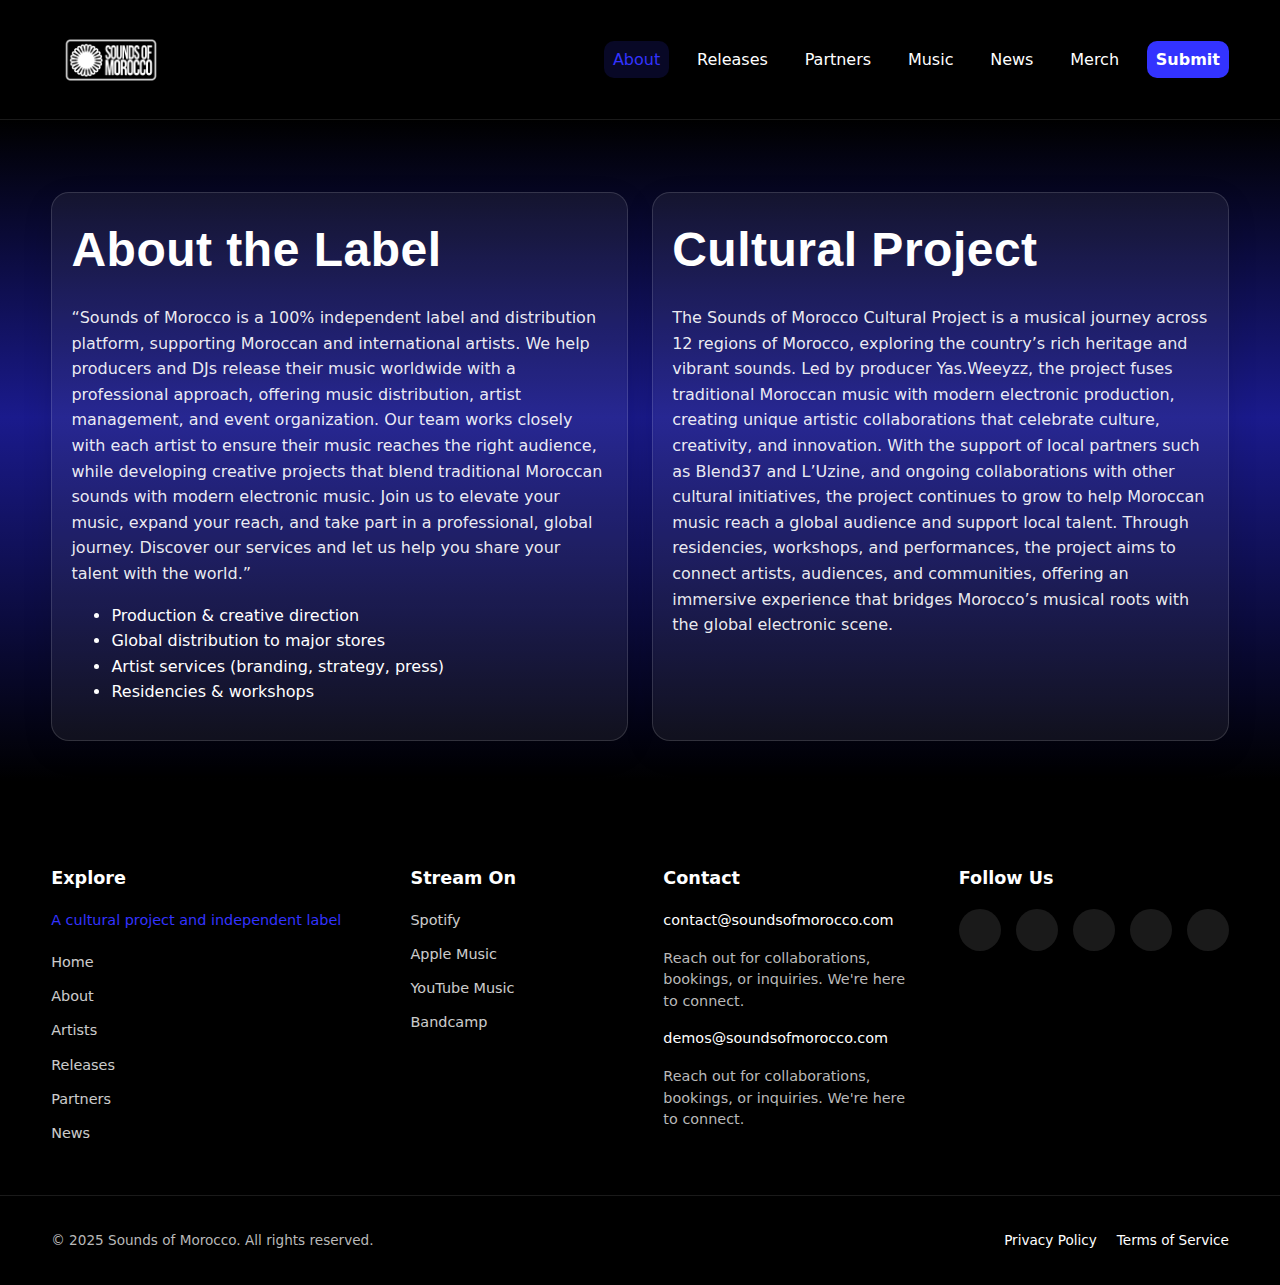
<file: about.html>
<!DOCTYPE html>
<html lang="en">
  <head>
    <meta charset="utf-8" />
    <title>About — Sounds of Morocco</title>
    <meta name="viewport" content="width=device-width, initial-scale=1" />
    <meta
      name="description"
      content="Independent label & distribution platform. Cultural project exploring Moroccan roots & modernity."
    />
    <link rel="icon" href="favicon.svg" />
    <link rel="stylesheet" href="assets/css/styles.css" />
        <link
  rel="stylesheet"
  href="https://cdnjs.cloudflare.com/ajax/libs/font-awesome/6.5.0/css/all.min.css"
  </head>

  <!-- Important: add class="about" so CSS applies ONLY to this page -->
  <body class="about">
    <header class="header">
      <div class="container nav">
        <a class="brand" href="index.html">
          <img src="assets/img/logo.png" alt="Sounds of Morocco" />
          <span>Sounds of Morocco</span>
        </a>
        <nav class="menu" id="menu">
          <a href="about.html">About</a>
          <a href="releases.html">Releases</a>
          <a href="partners.html">Partners</a>
          <a href="music.html">Music</a>
          <a href="news.html">News</a>
          <a href="merch.html">Merch</a>
          <a class="cta-submit" href="submit.html">Submit</a>
        </nav>
        <button class="burger" aria-label="Menu">
          <span></span><span></span><span></span>
        </button>
      </div>
    </header>

    <!-- Wrap the page content so we can apply the gradient just like home -->
    <main class="after-hero">
      <section class="section">
        <div class="container grid grid-2 reveal">
          <div class="card">
            <h2>About the Label</h2>
            <p>
              “Sounds of Morocco is a 100% independent label and distribution platform, supporting Moroccan and international artists. We help producers and DJs release their music worldwide with a professional approach, offering music distribution, artist management, and event organization.
Our team works closely with each artist to ensure their music reaches the right audience, while developing creative projects that blend traditional Moroccan sounds with modern electronic music. Join us to elevate your music, expand your reach, and take part in a professional, global journey.
Discover our services and let us help you share your talent with the world.”
            </p>
            <ul>
              <li>Production & creative direction</li>
              <li>Global distribution to major stores</li>
              <li>Artist services (branding, strategy, press)</li>
              <li>Residencies & workshops</li>
            </ul>
          </div>
          <div class="card">
            <h2>Cultural Project</h2>
            <p>
             The Sounds of Morocco Cultural Project is a musical journey across 12 regions of Morocco, exploring the country’s rich heritage and vibrant sounds. Led by producer Yas.Weeyzz, the project fuses traditional Moroccan music with modern electronic production, creating unique artistic collaborations that celebrate culture, creativity, and innovation.
With the support of local partners such as Blend37 and L’Uzine, and ongoing collaborations with other cultural initiatives, the project continues to grow to help Moroccan music reach a global audience and support local talent.
Through residencies, workshops, and performances, the project aims to connect artists, audiences, and communities, offering an immersive experience that bridges Morocco’s musical roots with the global electronic scene.
            </p>
          </div>
        </div>
      </section>
    </main>

    <footer class="footer">
      <div class="container footer-content">
        <div class="footer-col">
          <h4>Explore</h4>
          <p class="footer-subtitle">
            A cultural project and independent label
          </p>
          <nav class="footer-nav">
            <a href="index.html">Home</a>
            <a href="about.html">About</a>
            <a href="artists.html">Artists</a>
            <a href="releases.html">Releases</a>
            <a href="partners.html">Partners</a>
            <a href="news.html">News</a>
          </nav>
        </div>
        <div class="footer-col">
          <h4>Stream On</h4>
          <nav class="footer-nav">
            <a href="#spotify">Spotify</a>
            <a href="#apple-music">Apple Music</a>
            <a href="#youtube-music">YouTube Music</a>
            <a href="#bandcamp">Bandcamp</a>
          </nav>
        </div>
        <div class="footer-col">
          <h4>Contact</h4>
           <a href="mailto:hello@soundsofmorocco.com" class="footer-email"
            >contact@soundsofmorocco.com</a
          >
           <p class="footer-contact-text">
            Reach out for collaborations, bookings, or inquiries. We're here to
            connect.
          </p>
          <a href="mailto:hello@soundsofmorocco.com" class="footer-email"
            >demos@soundsofmorocco.com</a
          >
          <p class="footer-contact-text">
            Reach out for collaborations, bookings, or inquiries. We're here to
            connect.
          </p>
        </div>
        <div class="footer-col">
  <h4>Follow Us</h4>
<div class="social-icons">
  <!-- Instagram -->
  <a href="https://www.instagram.com/soundsofmorocco_?igsh=MXFzdTJqZ2x1MmN3ZA==" 
     target="_blank" class="social-icon instagram" aria-label="Instagram">
    <i class="fab fa-instagram"></i>
  </a>

  <!-- TikTok -->
  <a href="https://www.tiktok.com/@sounds_of_morocco?_r=1&_t=ZS-91GIyKqxFSc" 
     target="_blank" class="social-icon tiktok" aria-label="TikTok">
    <i class="fab fa-tiktok"></i>
  </a>

  <!-- Spotify -->
  <a href="https://open.spotify.com/artist/4V2RwcUge3qCGrQHt8fd8Y?si=VPeUCfCNR9iO3cZiwpSlcw" 
     target="_blank" class="social-icon spotify" aria-label="Spotify">
    <i class="fab fa-spotify"></i>
  </a>

  <!-- SoundCloud -->
  <a href="https://soundcloud.com/yasweeyzz" 
     target="_blank" class="social-icon soundcloud" aria-label="SoundCloud">
    <i class="fab fa-soundcloud"></i>
  </a>

  <!-- YouTube -->
  <a href="https://www.youtube.com/channel/UCk_9jPa3RSS1MCIorhxtpfg" 
     target="_blank" class="social-icon youtube" aria-label="YouTube">
    <i class="fab fa-youtube"></i>
  </a>
</div>

</div>

        </div>
      </div>
      <div class="footer-bottom">
        <div class="container">
          <p>&copy; 2025 Sounds of Morocco. All rights reserved.</p>
          <nav class="legal-nav">
            <a href="privacy.html">Privacy Policy</a>
            <a href="terms.html">Terms of Service</a>
          </nav>
        </div>
      </div>
    </footer>

    <script src="assets/js/main.js"></script>
  </body>
</html>
</file>
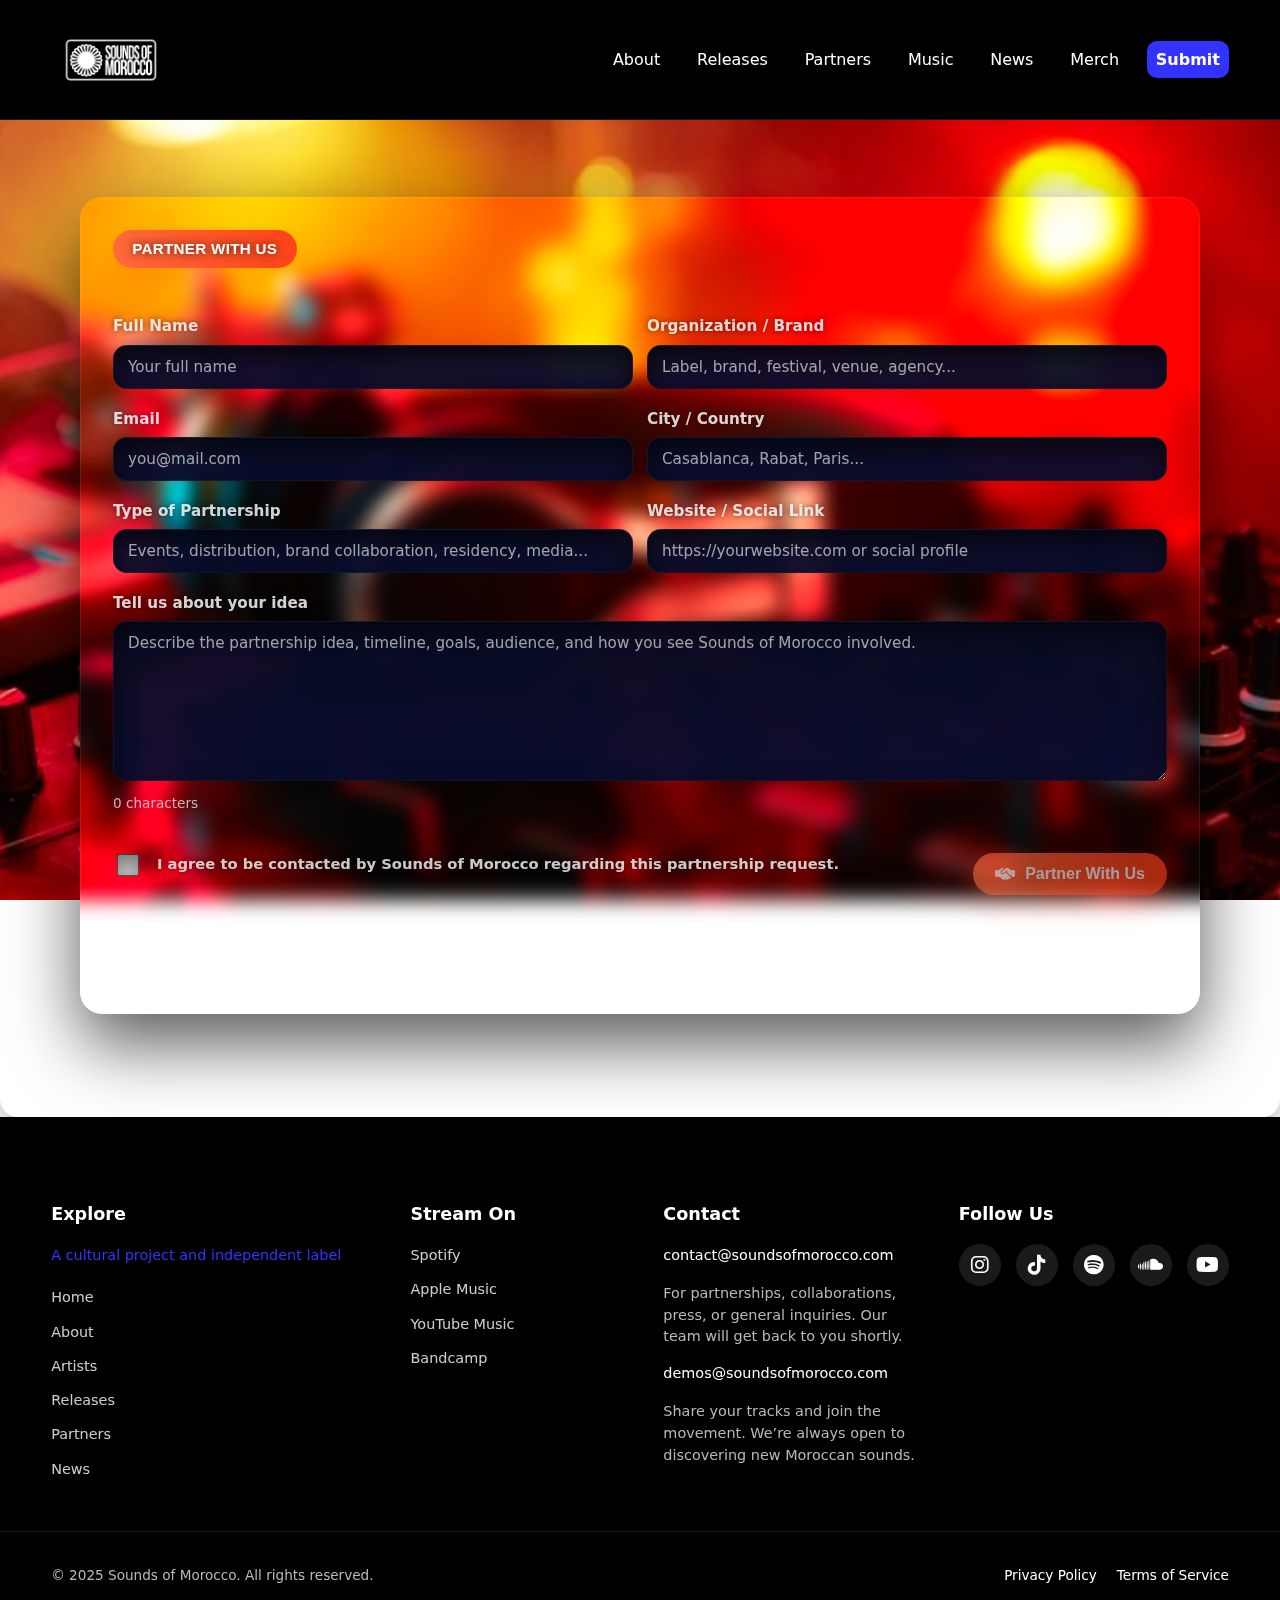
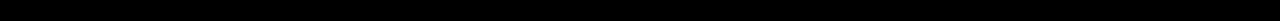
<file: Contact.html>
<!DOCTYPE html>
<html lang="en">
  <head>
    <meta charset="utf-8" />
    <title>Partner With Us — Sounds of Morocco</title>
    <meta name="viewport" content="width=device-width, initial-scale=1" />
    <!-- Favicon (SVG + PNG fallback) -->
    <link rel="icon" type="image/svg+xml" href="assets/img/favicone.svg" />
    <link
      rel="alternate icon"
      type="image/png"
      href="assets/img/favicone.png"
    />

    <link rel="icon" type="image/svg+xml" href="assets/img/favicone.svg" />
    <link
      rel="icon"
      type="image/png"
      sizes="512x512"
      href="assets/img/favicone.png"
    />
    <link
      rel="icon"
      type="image/png"
      sizes="256x256"
      href="assets/img/favicone.png"
    />

    <link rel="stylesheet" href="assets/css/styles.css" />
    <link rel="stylesheet" href="https://cdnjs.cloudflare.com/ajax/libs/font-awesome/6.5.0/css/all.min.css" />
    <link rel="stylesheet" href="assets/css/contact.css" />
  </head>
  <body class="submit-page partner-page">
    <header class="header">
      <div class="container nav">
        <a class="brand" href="index.html">
          <img src="assets/img/logo.png" alt="Sounds of Morocco" />
          <span>Sounds of Morocco</span>
        </a>
        <nav class="menu" id="menu">
          <a href="about.html">About</a>
          <a href="releases.html">Releases</a>
          <a href="partners.html">Partners</a>
          <a href="music.html">Music</a>
          <a href="news.html">News</a>
          <a href="merch.html">Merch</a>
          <a class="cta-submit" href="submit.html">Submit</a>
        </nav>
        <button class="burger" aria-label="Menu">
          <span></span><span></span><span></span>
        </button>
      </div>
    </header>

    <section class="section submit-section partner-section">
      <div class="container card submit-card partner-card reveal">
        <div class="section-title">
          <span class="pill">Partner With Us</span>
        </div>

        <form
          class="submit-form partner-form"
          data-email="contact@soundsofmorocco.com"
          data-subject="Partnership Request — Sounds of Morocco"
          novalidate
        >
          <!-- Row 1 -->
          <div class="row">
            <div class="field">
              <label for="fullname">Full Name</label>
              <input
                id="fullname"
                name="Full Name"
                type="text"
                autocomplete="name"
                required
                placeholder="Your full name"
              />
            </div>
            <div class="field">
              <label for="organization">Organization / Brand</label>
              <input
                id="organization"
                name="Organization"
                type="text"
                required
                placeholder="Label, brand, festival, venue, agency..."
              />
            </div>
          </div>

          <!-- Row 2 -->
          <div class="row">
            <div class="field">
              <label for="email">Email</label>
              <input
                id="email"
                name="Email"
                type="email"
                autocomplete="email"
                required
                placeholder="you@mail.com"
              />
            </div>
            <div class="field">
              <label for="country">City / Country</label>
              <input
                id="country"
                name="Location"
                type="text"
                placeholder="Casablanca, Rabat, Paris..."
              />
            </div>
          </div>

          <!-- Row 3 -->
          <div class="row">
            <div class="field">
              <label for="partnership-type">Type of Partnership</label>
              <input
                id="partnership-type"
                name="Partnership Type"
                type="text"
                placeholder="Events, distribution, brand collaboration, residency, media..."
              />
            </div>
            <div class="field">
              <label for="link">Website / Social Link</label>
              <input
                id="link"
                name="Website or Social"
                type="url"
                placeholder="https://yourwebsite.com or social profile"
                inputmode="url"
              />
            </div>
          </div>

          <!-- Message -->
          <div class="field">
            <label for="message">Tell us about your idea</label>
            <textarea
              id="message"
              name="Message"
              rows="5"
              placeholder="Describe the partnership idea, timeline, goals, audience, and how you see Sounds of Morocco involved."
            ></textarea>
          </div>

          <!-- Terms + Actions -->
          <div class="form-actions">
            <label class="terms">
              <input type="checkbox" required name="Terms" />
              <span>
                I agree to be contacted by Sounds of Morocco regarding this
                partnership request.
              </span>
            </label>

            <button
              class="btn btn-primary"
              type="submit"
              aria-label="Send partnership request"
            >
              <i class="fa-solid fa-handshake-simple"></i>
              Partner With Us
            </button>
          </div>

          <p class="help">
            Share as many details as possible. Our team will review your
            proposal and get back to you.
          </p>
        </form>
      </div>
    </section>

    <footer class="footer">
      <div class="container footer-content">
        <div class="footer-col">
          <h4>Explore</h4>
          <p class="footer-subtitle">
            A cultural project and independent label
          </p>
          <nav class="footer-nav">
            <a href="index.html">Home</a>
            <a href="about.html">About</a>
            <a href="artists.html">Artists</a>
            <a href="releases.html">Releases</a>
            <a href="partners.html">Partners</a>
            <a href="news.html">News</a>
          </nav>
        </div>

        <div class="footer-col">
          <h4>Stream On</h4>
          <nav class="footer-nav">
            <a href="#spotify">Spotify</a>
            <a href="#apple-music">Apple Music</a>
            <a href="#youtube-music">YouTube Music</a>
            <a href="#bandcamp">Bandcamp</a>
          </nav>
        </div>

        <div class="footer-col">
          <h4>Contact</h4>
          <a href="mailto:hello@soundsofmorocco.com" class="footer-email">
            contact@soundsofmorocco.com
          </a>
          <p class="footer-contact-text">
            For partnerships, collaborations, press, or general inquiries. Our
            team will get back to you shortly.
          </p>
          <a href="mailto:demos@soundsofmorocco.com" class="footer-email">
            demos@soundsofmorocco.com
          </a>
          <p class="footer-contact-text">
            Share your tracks and join the movement. We’re always open to
            discovering new Moroccan sounds.
          </p>
        </div>

        <div class="footer-col">
          <h4>Follow Us</h4>
          <div class="social-icons">
            <a
              href="https://www.instagram.com/soundsofmorocco_?igsh=MXFzdTJqZ2x1MmN3ZA=="
              target="_blank"
              class="social-icon instagram"
              aria-label="Instagram"
            >
              <i class="fa-brands fa-instagram"></i>
            </a>

            <a
              href="https://www.tiktok.com/@sounds_of_morocco?_r=1&_t=ZS-91GIyKqxFSc"
              target="_blank"
              class="social-icon tiktok"
              aria-label="TikTok"
            >
              <i class="fa-brands fa-tiktok"></i>
            </a>

            <a
              href="https://open.spotify.com/artist/4V2RwcUge3qCGrQHt8fd8Y?si=VPeUCfCNR9iO3cZiwpSlcw"
              target="_blank"
              class="social-icon spotify"
              aria-label="Spotify"
            >
              <i class="fa-brands fa-spotify"></i>
            </a>

            <a
              href="https://soundcloud.com/yasweeyzz"
              target="_blank"
              class="social-icon soundcloud"
              aria-label="SoundCloud"
            >
              <i class="fa-brands fa-soundcloud"></i>
            </a>

            <a
              href="https://www.youtube.com/channel/UCk_9jPa3RSS1MCIorhxtpfg"
              target="_blank"
              class="social-icon youtube"
              aria-label="YouTube"
            >
              <i class="fa-brands fa-youtube"></i>
            </a>
          </div>
        </div>
      </div>

      <div class="footer-bottom">
        <div class="container">
          <p>&copy; 2025 Sounds of Morocco. All rights reserved.</p>
          <nav class="legal-nav">
            <a href="privacy.html">Privacy Policy</a>
            <a href="terms.html">Terms of Service</a>
          </nav>
        </div>
      </div>
    </footer>

    <script src="assets/js/main.js"></script>
  </body>
</html>
</file>
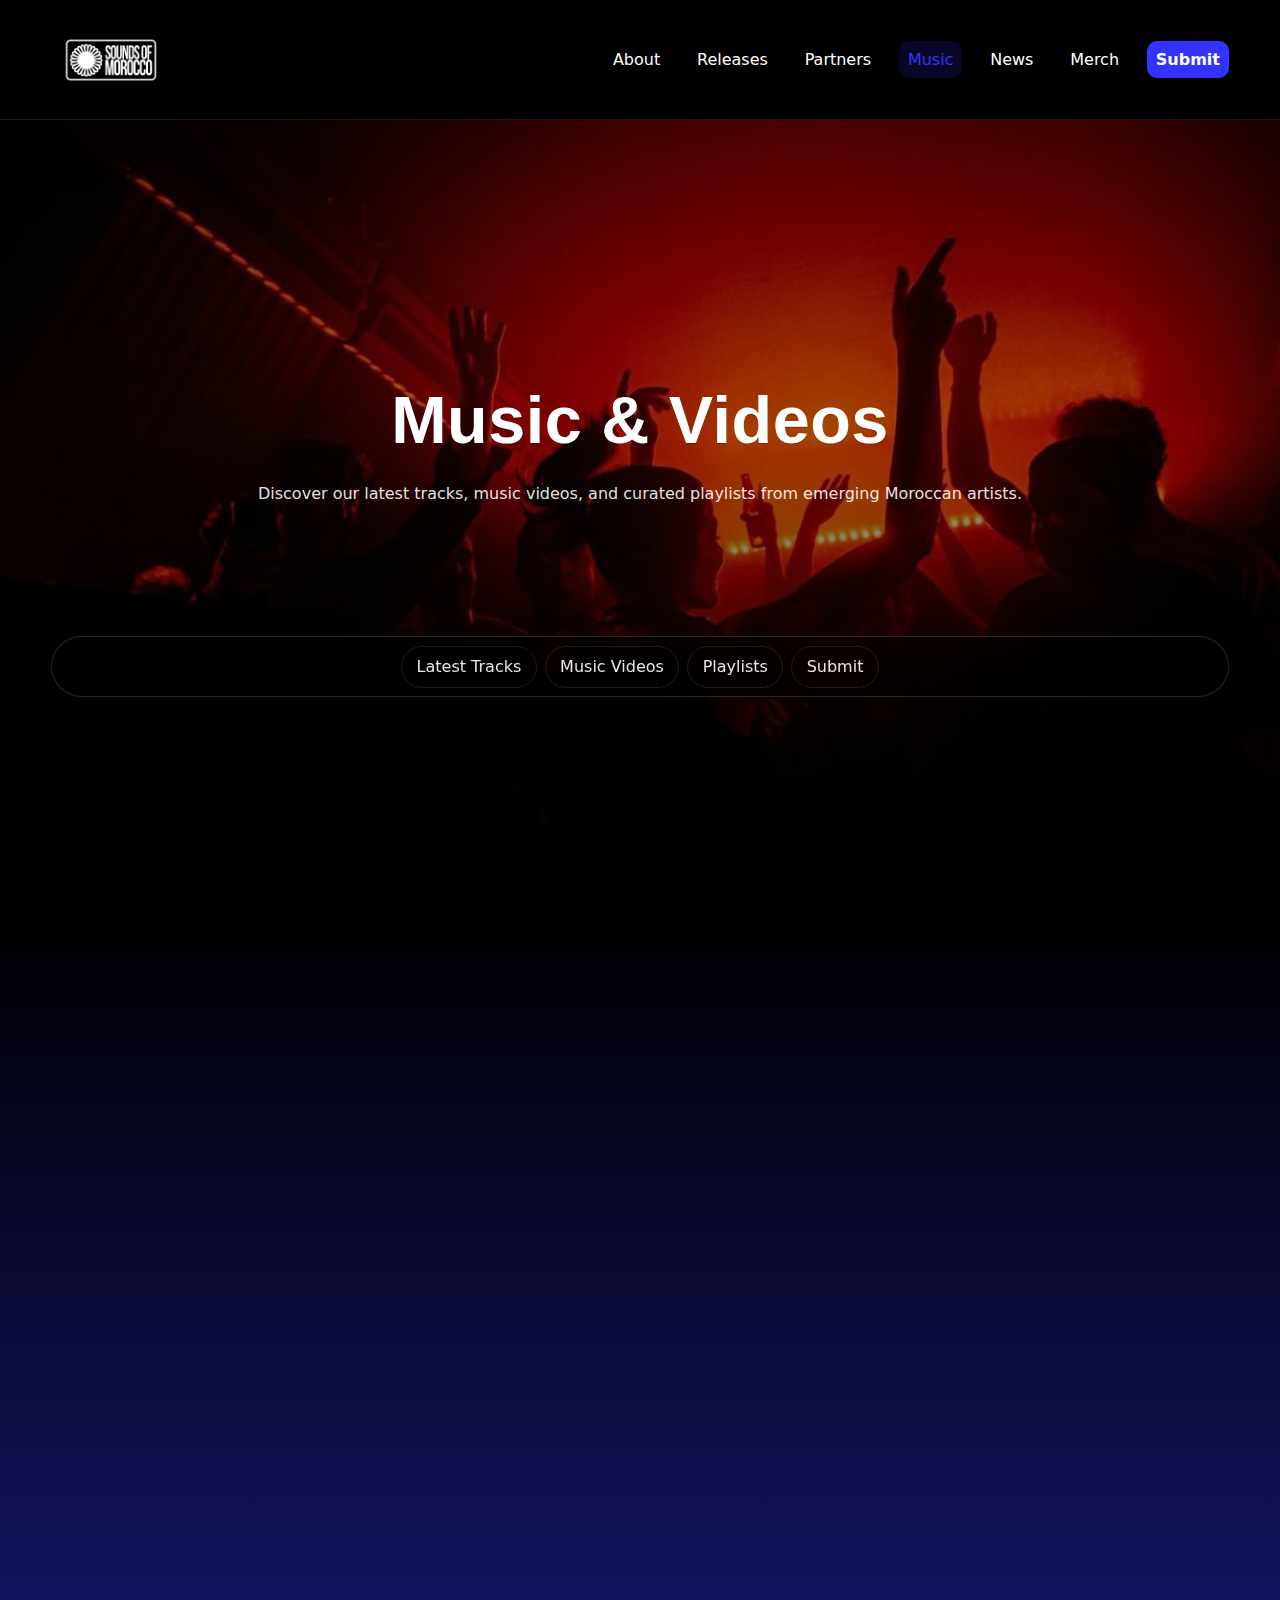
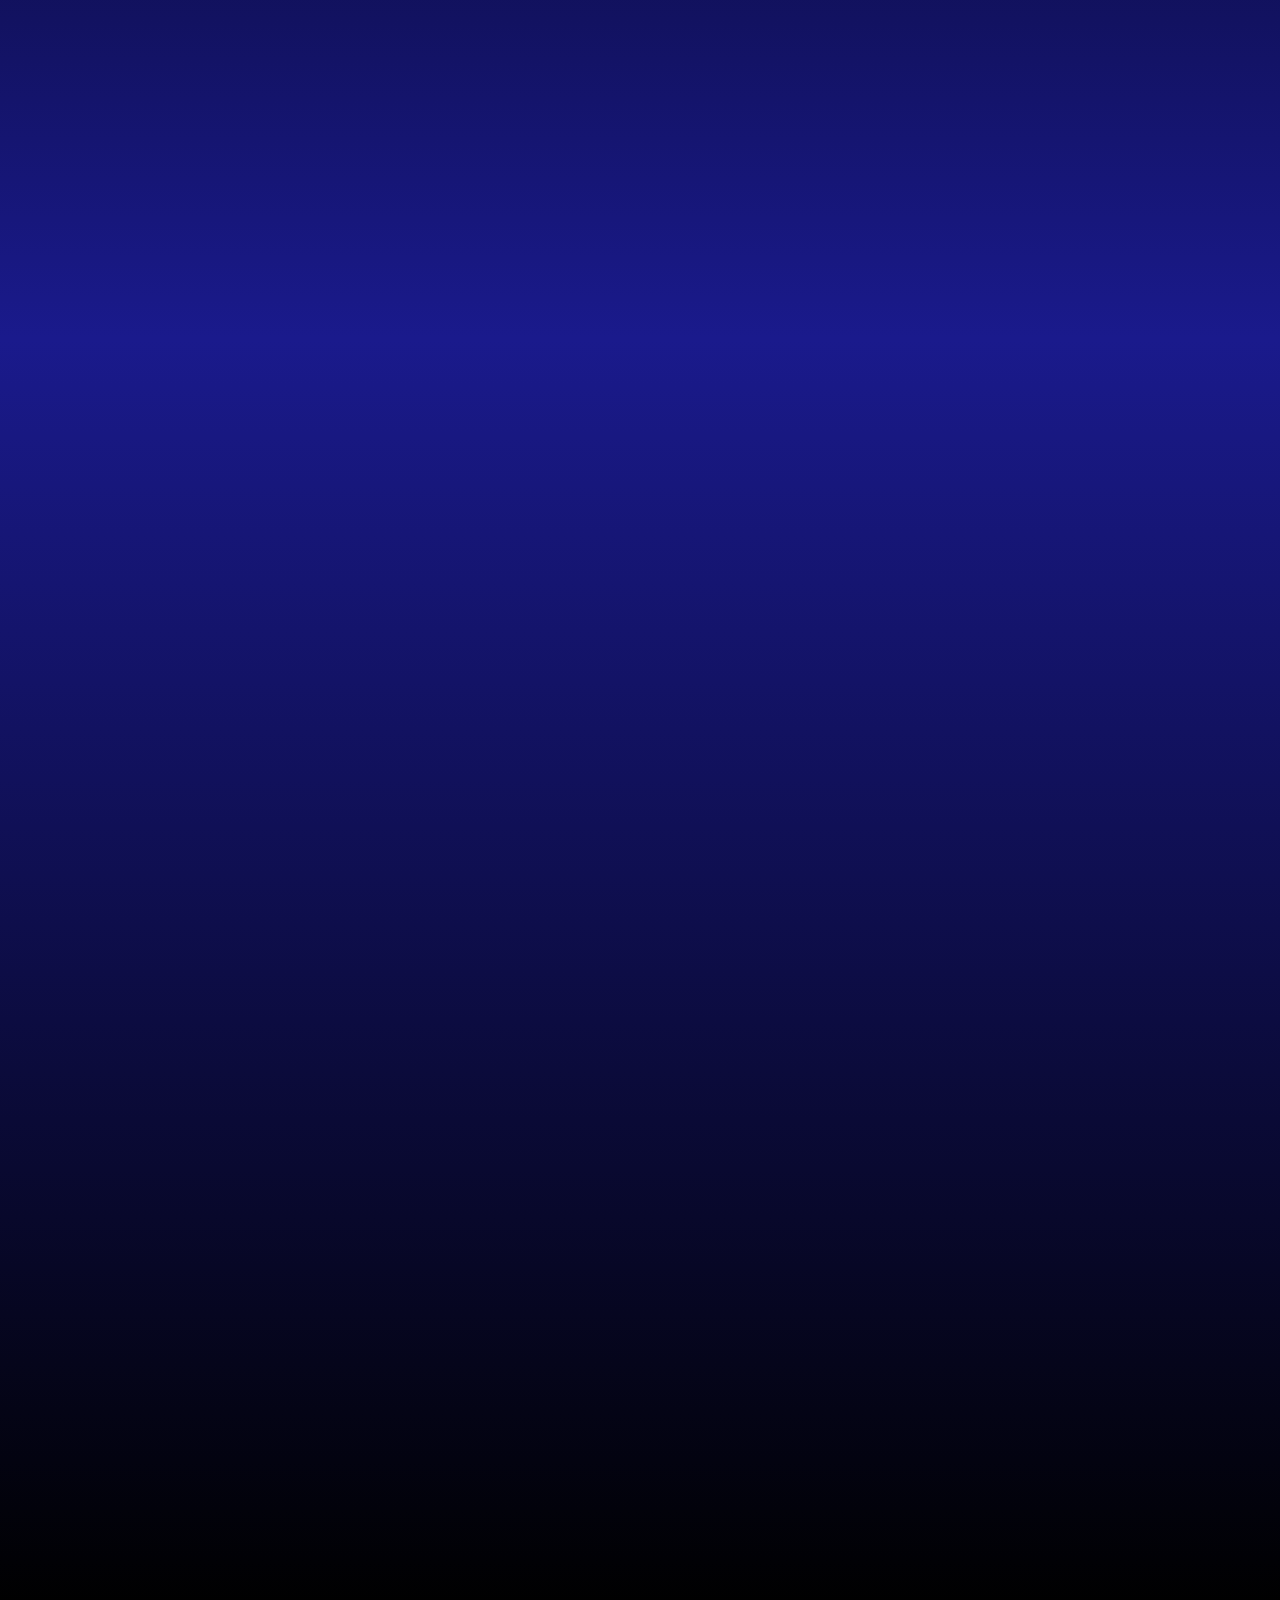
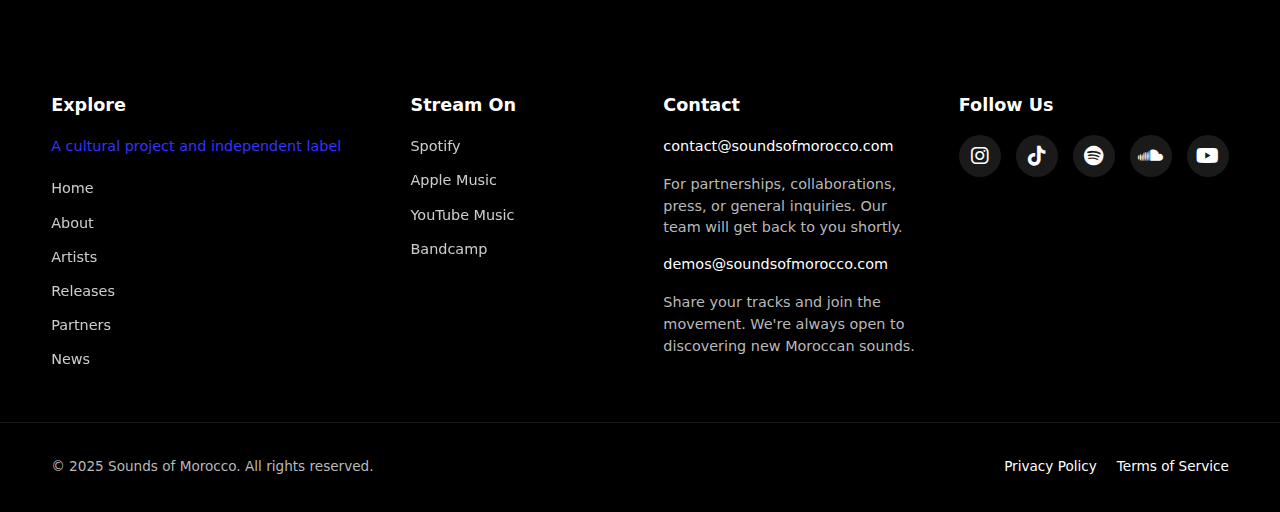
<file: music.html>
<!DOCTYPE html>
<html lang="en">
  <head>
    <meta charset="utf-8" />
    <title>Music & Videos — Sounds of Morocco</title>
    <meta name="viewport" content="width=device-width, initial-scale=1" />
    <meta
      name="description"
      content="Music & Videos — Sounds of Morocco. Explore our latest tracks, music videos, and curated playlists."
    />
    <!-- Favicon (SVG + PNG fallback) -->
    <link rel="icon" type="image/svg+xml" href="assets/img/favicone.svg" />
    <link
      rel="icon"
      type="image/png"
      sizes="512x512"
      href="assets/img/favicone.png"
    />
    <link
      rel="icon"
      type="image/png"
      sizes="256x256"
      href="assets/img/favicone.png"
    />

    <link rel="stylesheet" href="assets/css/styles.css" />
    <link rel="stylesheet" href="assets/css/music.css" />
    <link
      rel="stylesheet"
      href="https://cdnjs.cloudflare.com/ajax/libs/font-awesome/6.5.0/css/all.min.css"
    />
  </head>

  <body class="about music">
    <!-- Header -->
    <header class="header">
      <div class="container nav">
        <a href="index.html" class="brand">
          <img src="assets/img/logo.png" alt="Sounds of Morocco" />
          <span>Sounds of Morocco</span>
        </a>
        <nav class="menu" id="menu">
          <a href="about.html">About</a>
          <a href="releases.html">Releases</a>
          <a href="partners.html">Partners</a>
          <a href="music.html" aria-current="page">Music</a>
          <a href="news.html">News</a>
          <a href="merch.html">Merch</a>
          <a class="cta-submit" href="submit.html">Submit</a>
        </nav>
        <button class="burger" aria-label="Menu">
          <span></span><span></span><span></span>
        </button>
      </div>
    </header>

    <!-- Hero -->
    <section class="hero hero--about">
      <div class="container">
        <h1 class="display">Music & Videos</h1>
        <p class="lead">
          Discover our latest tracks, music videos, and curated playlists from
          emerging Moroccan artists.
        </p>
        <br />
        <br />
        <br />
        <br />
        <nav class="subnav">
          <a href="#tracks">Latest Tracks</a>
          <a href="#videos">Music Videos</a>
          <a href="#playlists">Playlists</a>
          <a href="#cta">Submit</a>
        </nav>
      </div>
    </section>

    <main class="after-hero">
      <!-- Latest Tracks -->
      <section id="tracks" class="section reveal">
        <div class="container">
          <div class="section-header">
            <h2 class="orange">Latest Tracks</h2>
            <p class="section-subtitle">
              Fresh sounds from the Sounds of Morocco universe. Stream our
              latest release.
            </p>
          </div>

          <div class="tracks-grid">
            <article class="track-tile">
              <!-- Cover -->
              <div class="track-media">
                <img
                  class="track-cover"
                  src="assets/img/tamagitcover.jfif"
                  alt="Tamagit – Yas.Weeyzz ft. S."
                />
              </div>

              <!-- Info -->
              <div class="track-info">
                <span class="track-badge">Single</span>
                <h3 class="track-title">TAMAGIT</h3>
                <p class="track-artist">Yas.Weeyzz - Salah Fafah - Simvne</p>

                <p class="track-meta-line">
                  Released on <span>Elblend</span> • Moroccan contemporary /
                  fusion
                </p>

                <p class="track-description">
                  A journey through modern Moroccan textures, mixing traditional
                  influences with electronic sound design and emotional vocals.
                </p>

                <div class="track-actions">
                  <a
                    href="https://open.spotify.com/artist/4V2RwcUge3qCGrQHt8fd8Y?si=A_qxBK2xQvK6nq2MkfQ8Hw"
                    target="_blank"
                    rel="noopener noreferrer"
                    class="btn btn-primary btn-sm"
                  >
                    <i class="fab fa-spotify"></i>
                    Listen on Spotify
                  </a>

                  <a
                    href="https://open.spotify.com/track/0Q2oeQVL6BpHeie0b8jV5l?si=659f3d52ac8144f4"
                    target="_blank"
                    rel="noopener noreferrer"
                    class="btn btn-outline btn-sm"
                  >
                    <i class="fa-solid fa-music"></i>
                    Artist Profile
                  </a>
                </div>
              </div>
            </article>
          </div>
        </div>
      </section>

      <!-- Music Videos -->
      <section id="videos" class="section reveal">
        <div class="container">
          <h2 class="orange">Music Videos</h2>

          <div class="grid grid-3">
            <!-- Video 1 -->
            <article class="video-card">
              <div class="video-frame">
                <iframe
                  class="video"
                  src="https://www.youtube-nocookie.com/embed/6BW0b6H_Mt4"
                  title="Official Clip — Sounds of Morocco"
                  loading="lazy"
                  allow="accelerometer; clipboard-write; encrypted-media; gyroscope; picture-in-picture; web-share"
                  referrerpolicy="strict-origin-when-cross-origin"
                  allowfullscreen
                ></iframe>
              </div>
              <h3 class="video-title">Official Clip</h3>
            </article>

            <!-- Video 2 -->
            <article class="video-card">
              <div class="video-frame">
                <iframe
                  class="video"
                  src="https://www.youtube-nocookie.com/embed/oHg5SJYzezeRHA0"
                  title="Live Session — Sounds of Morocco"
                  loading="lazy"
                  allow="accelerometer; clipboard-write; encrypted-media; gyroscope; picture-in-picture; web-share"
                  referrerpolicy="strict-origin-when-cross-origin"
                  allowfullscreen
                ></iframe>
              </div>
              <h3 class="video-title">Live Session</h3>
            </article>

            <!-- Video 3 -->
            <article class="video-card">
              <div class="video-frame">
                <iframe
                  class="video"
                  src="https://www.youtube-nocookie.com/embed/yszeazez5S6PUM-U"
                  title="Behind the Scenes — Sounds of Morocco"
                  loading="lazy"
                  allow="accelerometer; clipboard-write; encrypted-media; gyroscope; picture-in-picture; web-share"
                  referrerpolicy="strict-origin-when-cross-origin"
                  allowfullscreen
                ></iframe>
              </div>
              <h3 class="video-title">Behind the Scenes</h3>
            </article>
          </div>
        </div>
      </section>

      <!-- Curated Playlists -->
      <section id="playlists" class="section reveal">
        <div class="container">
          <h2 class="orange">Curated Playlists</h2>

          <div class="grid grid-2">
            <!-- Spotify Playlist -->
            <article class="playlist-card">
              <h3>Spotify — "Moroccan Culture"</h3>
              <iframe
                style="
                  border-radius: 12px;
                  width: 100%;
                  height: 352px;
                  border: 0;
                "
                src="https://open.spotify.com/embed/album/1r3aIYPydcxhXoPyfSjq0z?utm_source=generator"
                loading="lazy"
                allow="autoplay; clipboard-write; encrypted-media; fullscreen; picture-in-picture"
              ></iframe>
            </article>

            <!-- YouTube Playlist -->
            <article class="playlist-card">
              <h3>YouTube — "Moroccan Culture"</h3>
              <div
                class="video-frame"
                style="
                  position: relative;
                  width: 100%;
                  padding-top: 56.25%;
                  border-radius: 12px;
                  overflow: hidden;
                "
              >
                <iframe
                  src="https://www.youtube-nocookie.com/embed/videoseries?list=OLAK5uy_m616Aria49JYOYgtiWcAmATfmxYNa5NtQ"
                  title="YouTube Album — Moroccan Culture"
                  loading="lazy"
                  allow="accelerometer; clipboard-write; encrypted-media; gyroscope; picture-in-picture; web-share"
                  referrerpolicy="strict-origin-when-cross-origin"
                  allowfullscreen
                  style="
                    position: absolute;
                    top: 0;
                    left: 0;
                    width: 100%;
                    height: 100%;
                    border: 0;
                  "
                ></iframe>
              </div>
            </article>
          </div>
        </div>
      </section>

      <!-- CTA -->
      <section id="cta" class="section section-cta reveal">
        <div class="container">
          <div class="card">
            <h2 class="orange">Share Your Sound</h2>
            <p>
              Have a track you'd like to share? Submit your music to our
              platform and become part of the Sounds of Morocco community.
            </p>
            <div style="margin-top: 1.4rem">
              <a href="submit.html" class="btn btn-primary"
                ><i class="fa-solid fa-paper-plane"></i> Submit Your Music</a
              >
            </div>
          </div>
        </div>
      </section>
    </main>

    <!-- Footer -->
    <footer class="footer">
      <div class="container footer-content">
        <div class="footer-col">
          <h4>Explore</h4>
          <p class="footer-subtitle">
            A cultural project and independent label
          </p>
          <nav class="footer-nav">
            <a href="index.html">Home</a>
            <a href="about.html">About</a>
            <a href="artists.html">Artists</a>
            <a href="releases.html">Releases</a>
            <a href="partners.html">Partners</a>
            <a href="news.html">News</a>
          </nav>
        </div>

        <div class="footer-col">
          <h4>Stream On</h4>
          <nav class="footer-nav">
            <a href="#spotify">Spotify</a>
            <a href="#apple-music">Apple Music</a>
            <a href="#youtube-music">YouTube Music</a>
            <a href="#bandcamp">Bandcamp</a>
          </nav>
        </div>

        <div class="footer-col">
          <h4>Contact</h4>
          <a href="mailto:hello@soundsofmorocco.com" class="footer-email"
            >contact@soundsofmorocco.com</a
          >
          <p class="footer-contact-text">
            For partnerships, collaborations, press, or general inquiries. Our
            team will get back to you shortly.
          </p>
          <a href="mailto:hello@soundsofmorocco.com" class="footer-email"
            >demos@soundsofmorocco.com</a
          >
          <p class="footer-contact-text">
            Share your tracks and join the movement. We're always open to
            discovering new Moroccan sounds.
          </p>
        </div>

        <div class="footer-col">
          <h4>Follow Us</h4>
          <div class="social-icons">
            <a
              href="https://www.instagram.com/soundsofmorocco_?igsh=MXFzdTJqZ2x1MmN3ZA=="
              target="_blank"
              class="social-icon instagram"
              aria-label="Instagram"
              ><i class="fa-brands fa-instagram"></i
            ></a>

            <a
              href="https://www.tiktok.com/@sounds_of_morocco?_r=1&_t=ZS-91GIyKqxFSc"
              target="_blank"
              class="social-icon tiktok"
              aria-label="TikTok"
              ><i class="fa-brands fa-tiktok"></i
            ></a>

            <a
              href="https://open.spotify.com/artist/4V2RwcUge3qCGrQHt8fd8Y?si=VPeUCfCNR9iO3cZiwpSlcw"
              target="_blank"
              class="social-icon spotify"
              aria-label="Spotify"
              ><i class="fa-brands fa-spotify"></i
            ></a>

            <a
              href="https://soundcloud.com/yasweeyzz"
              target="_blank"
              class="social-icon soundcloud"
              aria-label="SoundCloud"
              ><i class="fa-brands fa-soundcloud"></i
            ></a>

            <a
              href="https://www.youtube.com/channel/UCk_9jPa3RSS1MCIorhxtpfg"
              target="_blank"
              class="social-icon youtube"
              aria-label="YouTube"
              ><i class="fa-brands fa-youtube"></i
            ></a>
          </div>
        </div>
      </div>

      <div class="footer-bottom">
        <div class="container">
          <p>&copy; 2025 Sounds of Morocco. All rights reserved.</p>
          <nav class="legal-nav">
            <a href="privacy.html">Privacy Policy</a>
            <a href="terms.html">Terms of Service</a>
          </nav>
        </div>
      </div>
    </footer>

    <script src="assets/js/main.js"></script>
  </body>
</html>
</file>
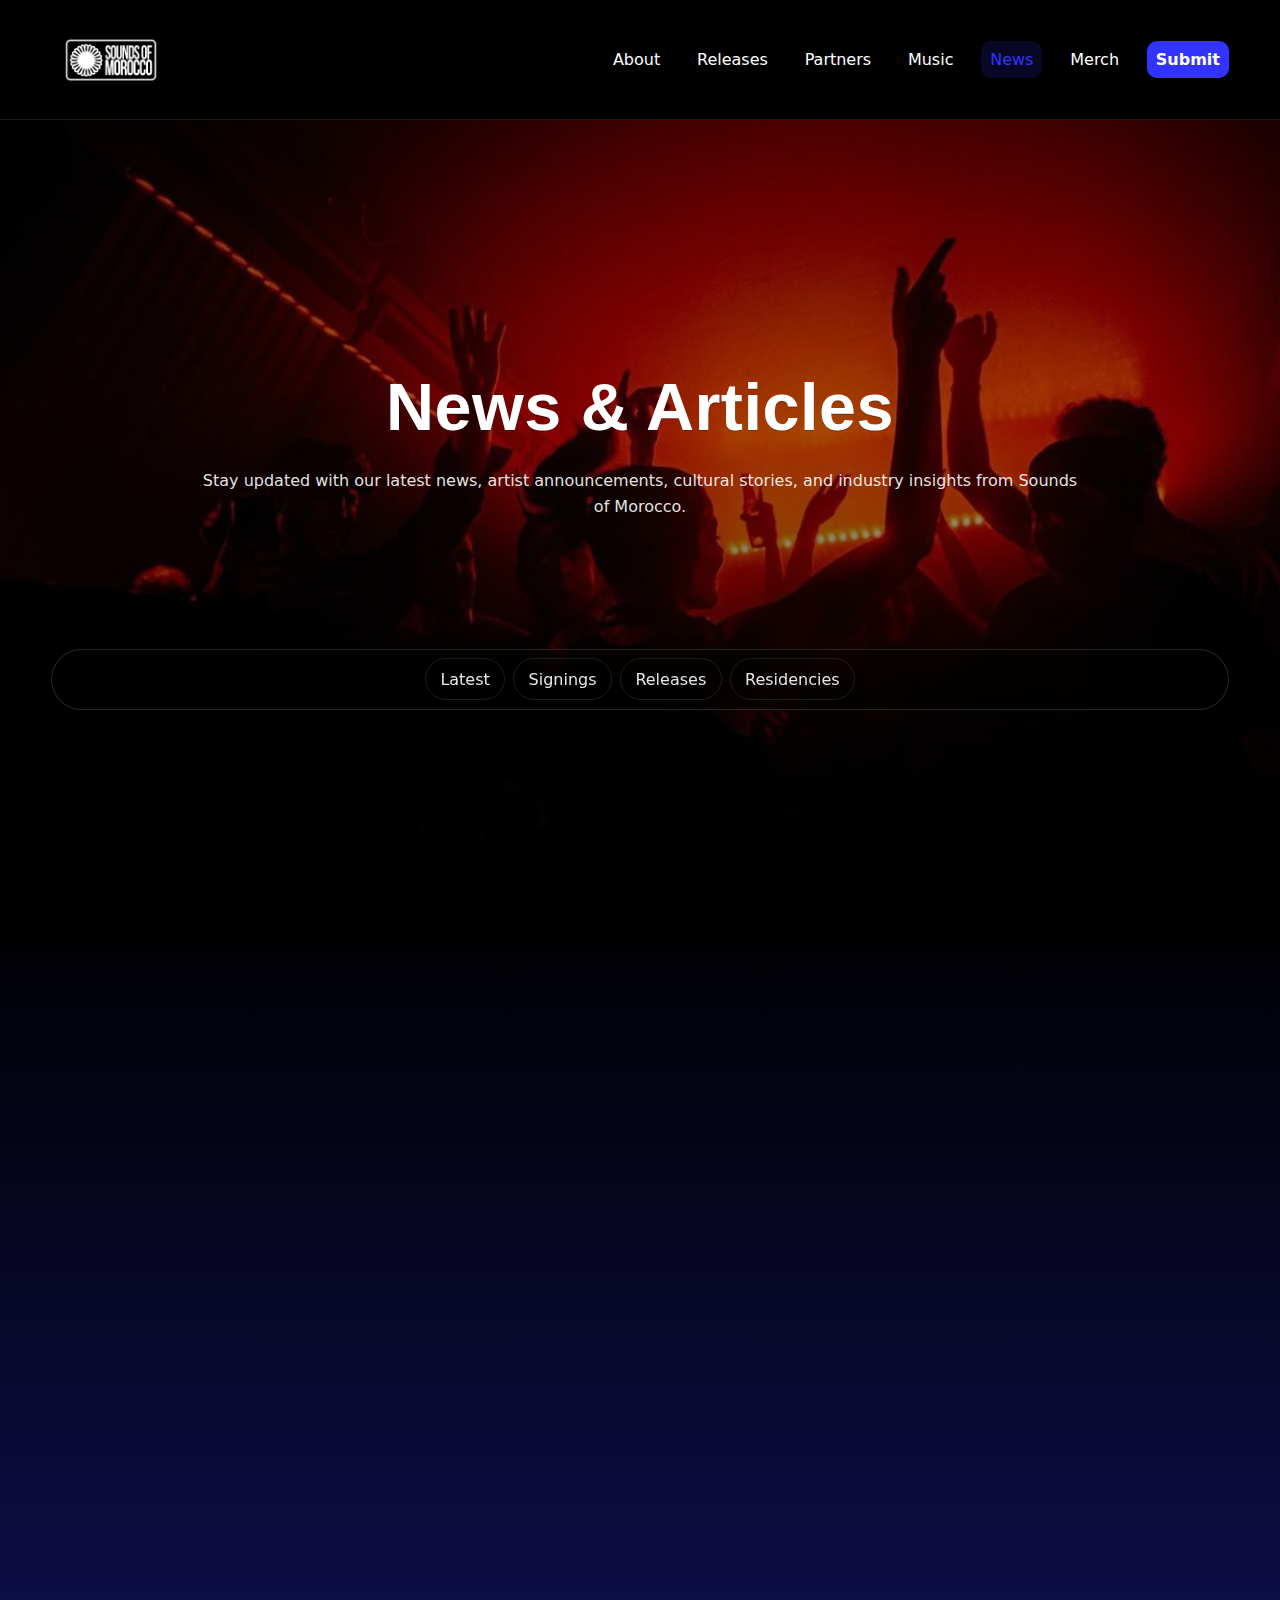
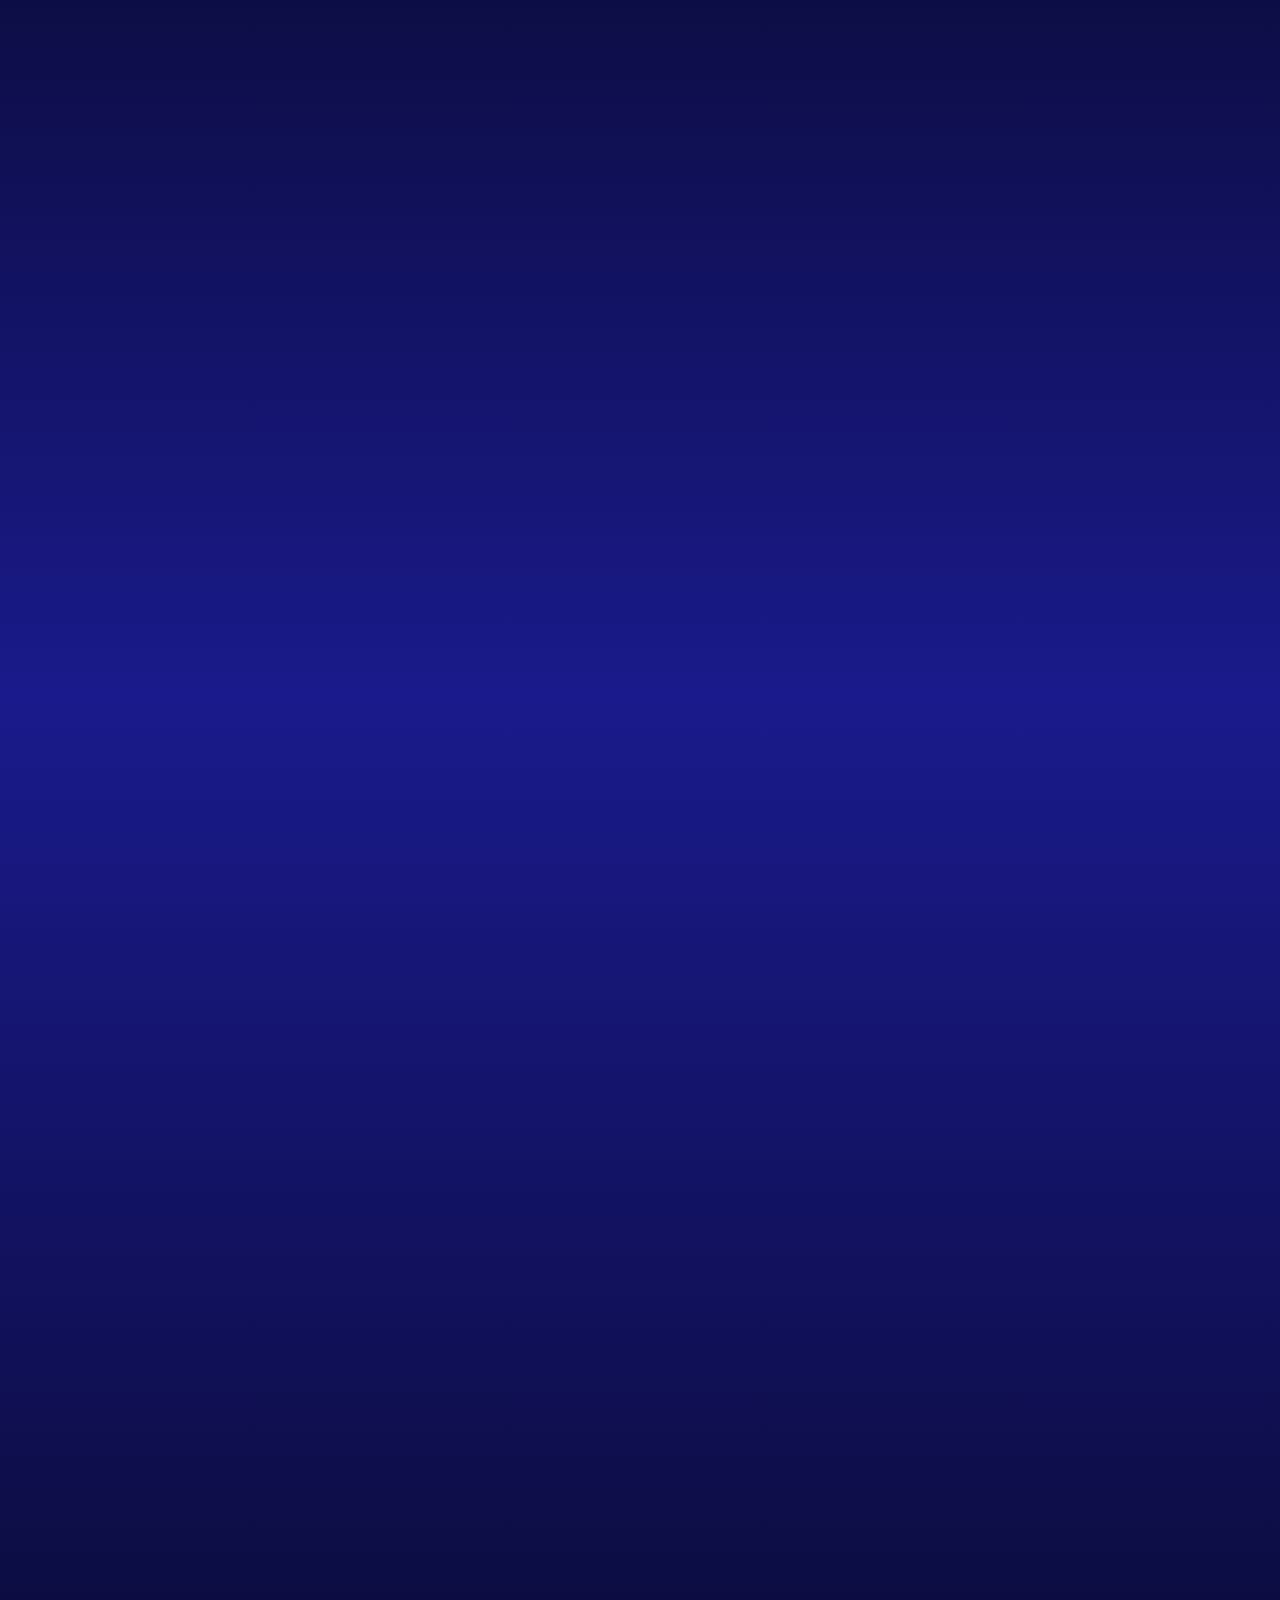
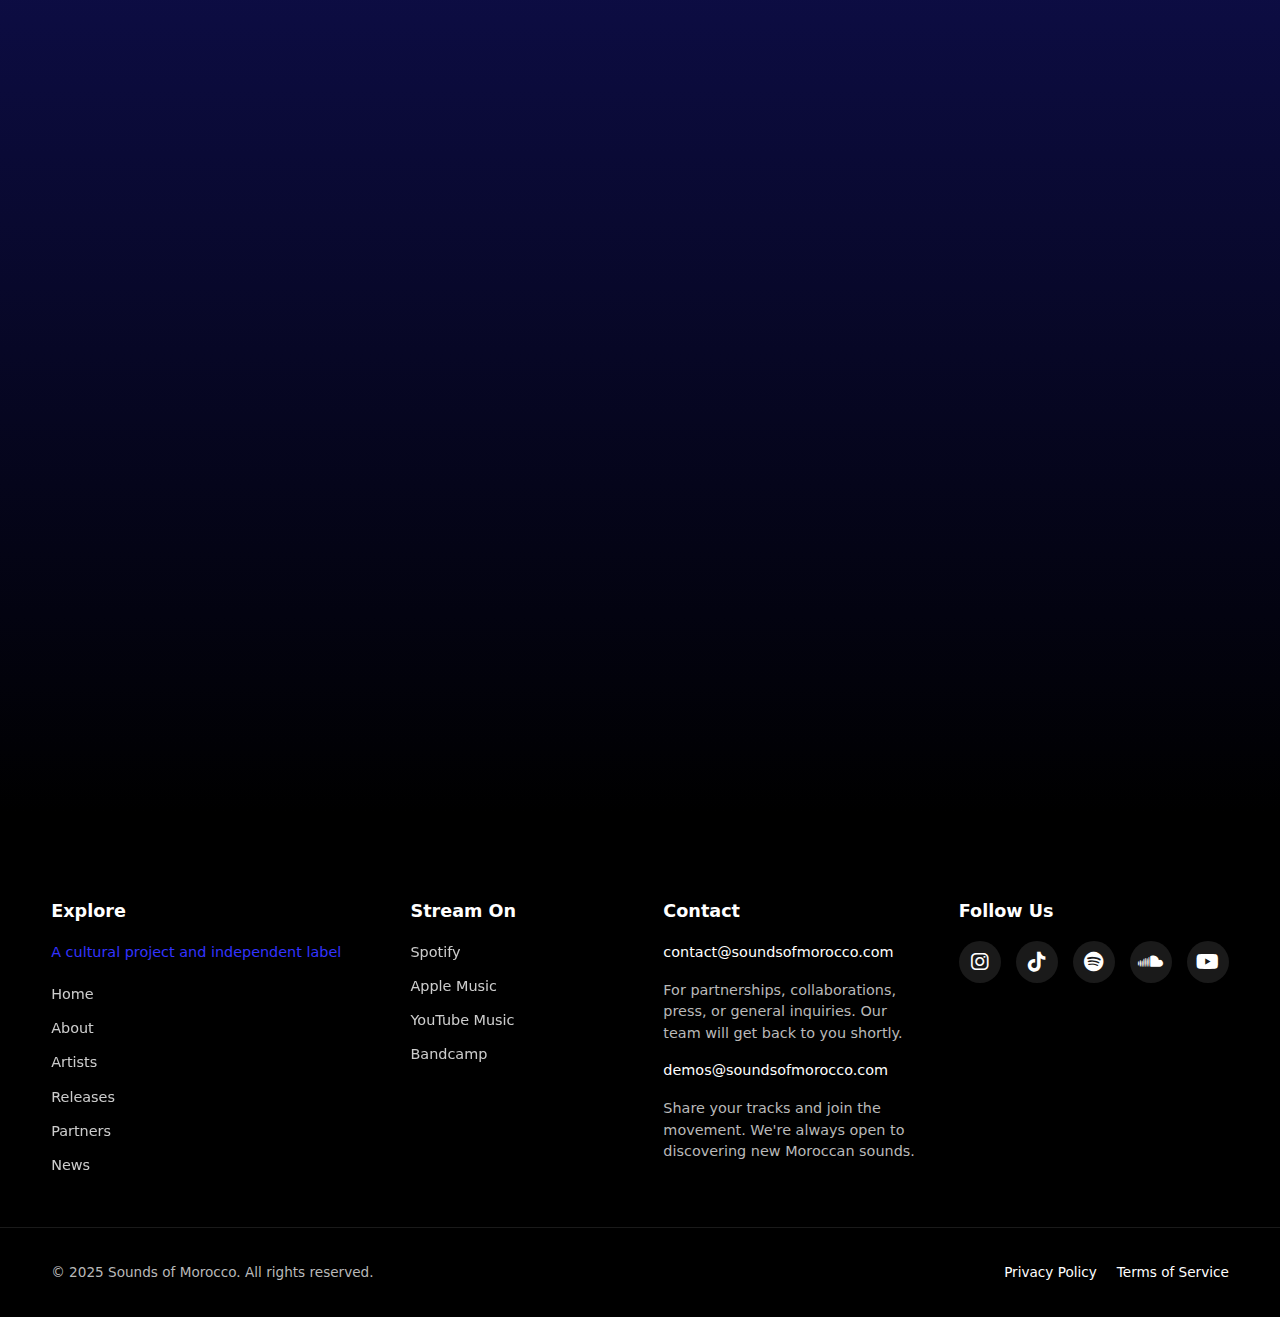
<file: news.html>
<!DOCTYPE html>
<html lang="en">
  <head>
    <meta charset="utf-8" />
    <title>News — Sounds of Morocco</title>
    <meta name="viewport" content="width=device-width, initial-scale=1" />
    <meta
      name="description"
      content="News & Articles — Sounds of Morocco. Stay updated with our latest news, releases, and cultural updates."
    />
    <!-- Favicon (SVG + PNG fallback) -->
    <link rel="icon" type="image/svg+xml" href="assets/img/favicone.svg" />
    <link
      rel="icon"
      type="image/png"
      sizes="512x512"
      href="assets/img/favicone.png"
    />
    <link
      rel="icon"
      type="image/png"
      sizes="256x256"
      href="assets/img/favicone.png"
    />

    <link rel="stylesheet" href="assets/css/styles.css" />
    <link rel="stylesheet" href="assets/css/news.css" />
    <link
      rel="stylesheet"
      href="https://cdnjs.cloudflare.com/ajax/libs/font-awesome/6.5.0/css/all.min.css"
    />
  </head>

  <body class="about news">
    <!-- Header -->
    <header class="header">
      <div class="container nav">
        <a href="index.html" class="brand">
          <img src="assets/img/logo.png" alt="Sounds of Morocco" />
          <span>Sounds of Morocco</span>
        </a>
        <nav class="menu" id="menu">
          <a href="about.html">About</a>
          <a href="releases.html">Releases</a>
          <a href="partners.html">Partners</a>
          <a href="music.html">Music</a>
          <a href="news.html" aria-current="page">News</a>
          <a href="merch.html">Merch</a>
          <a class="cta-submit" href="submit.html">Submit</a>
        </nav>
        <button class="burger" aria-label="Menu">
          <span></span><span></span><span></span>
        </button>
      </div>
    </header>

    <!-- Hero -->
    <section class="hero hero--about">
      <div class="container">
        <h1 class="display">News & Articles</h1>
        <p class="lead">
          Stay updated with our latest news, artist announcements, cultural
          stories, and industry insights from Sounds of Morocco.
        </p>
        <br />
        <br />
        <br />
        <br />
        <nav class="subnav">
          <a href="#latest">Latest</a>
          <a href="#signings">Signings</a>
          <a href="#releases">Releases</a>
          <a href="#residencies">Residencies</a>
        </nav>
      </div>
    </section>

    <main class="after-hero">
      <!-- Latest News -->
      <section id="latest" class="section reveal">
        <div class="container">
          <h2 class="orange">Latest News</h2>

          <div class="grid grid-3">
            <!-- News Card 1 -->
            <article class="news-card card">
              <span class="tag tag-signing">Collaboration</span>
              <h3>Partnership with Lblend for "Souss Massa"</h3>
              <p>
                We partnered with Lblend to launch the first chapter of Sounds
                of Morocco, showcasing the region through the track
                <strong>TAMAGIT</strong>.
              </p>
              <span class="date">Feb 2025</span>
            </article>

            <!-- News Card 2 -->
            <article class="news-card card">
              <span class="tag tag-release">Visual Style</span>
              <h3>Glory RM & Anouri join our creative team</h3>
              <p>
                The two artists bring their unique vision to enrich our visual
                identity, adding a modern Moroccan touch to our graphics and
                storytelling.
              </p>
              <span class="date">Jan 2025</span>
            </article>

            <!-- News Card 3 -->
            <article class="news-card card">
              <span class="tag tag-residency">Artists</span>
              <h3>Salah Fafah & Simane join our journey</h3>
              <p>
                Two talented voices representing their region join Sounds of
                Morocco to share their stories, culture, and musical heritage.
              </p>
              <span class="date">Dec 2024</span>
            </article>
          </div>
        </div>
      </section>

      <!-- Featured Article -->
      <section id="signings" class="section reveal">
        <div class="container">
          <h2 class="orange">Team Highlight</h2>

          <div class="grid grid-2">
            <!-- Text Card -->
            <div class="card card-featured">
              <h3 class="orange">Welcome Hamza Elrhadiouini to the Team</h3>
              <p>
                We are proud to welcome <strong>Hamza Elrhadiouini</strong> as
                the newest member of the Sounds of Morocco collective. As a
                full-stack developer and digital architect, he joins the team to
                elevate the project’s digital identity through modern platforms
                and creative technology.
              </p>

              <p>
                From building immersive web experiences to designing flexible
                infrastructures for our upcoming releases, Hamza will shape the
                technical backbone behind our artistic and cultural initiatives.
              </p>

              <p>
                His passion for innovation, Moroccan culture, and clean digital
                craftsmanship makes him a key contributor to the next era of our
                label.
              </p>
            </div>

            <!-- Image -->
            <div class="image-box">
              <div class="image-inner">
                <img src="assets/img/abt1.jpg" alt="Team Member — Developer" />
              </div>
            </div>
          </div>
        </div>
      </section>

      <!-- Releases Section -->
      <section id="releases" class="section reveal">
        <div class="container">
          <h2 class="orange">Recent Releases</h2>

          <div class="grid grid-3">
            <!-- Release 1 -->
            <article class="news-card card">
              <h3>Tiznit Residency — Creation of “Tamagit”</h3>
              <p>
                Our first residency took place in Tiznit in collaboration with
                Lblend, where the creative foundations for the track
                <strong>Tamagit</strong>
                were developed as part of the first chapter of Sounds of
                Morocco.
              </p>
              <span class="date">Jan 2025</span>
            </article>

            <!-- Release 2 -->
            <article class="news-card card">
              <h3>Casablanca Residency — L'Uzine</h3>
              <p>
                A second residency hosted at L'Uzine, Casablanca, dedicated to
                the production of our upcoming track. The official title remains
                exclusive until the release announcement.
              </p>
              <span class="date">Dec 2024</span>
            </article>

            <!-- Release 3 -->
            <article class="news-card card">
              <h3>Live Performances & Residency Finale</h3>
              <p>
                Three major live sessions mark this chapter: a performance at
                <strong>Cinéma Renaissance</strong> in Rabat, an open-air
                session in <strong>Tiznit</strong>, and a final showcase at
                <strong>GTA IAV</strong>.
              </p>
              <span class="date">Nov 2024</span>
            </article>
          </div>
        </div>
      </section>

      <!-- Residencies Section -->
      <section id="residencies" class="section reveal">
        <div class="container">
          <h2 class="orange">Cultural Residencies</h2>

          <div class="grid grid-3">
            <!-- Residency 1 -->
            <article class="news-card card">
              <span class="tag tag-residency">Residency</span>
              <h3>Tiznit Residency — Lblend</h3>
              <p>
                The first residency of Sounds of Morocco took place in Tiznit in
                collaboration with Lblend, where the creative foundation for the
                track
                <strong>Tamagité</strong> was developed as part of the “Souss
                Massa” chapter.
              </p>
              <span class="date">2024</span>
            </article>

            <!-- Residency 2 -->
            <article class="news-card card">
              <span class="tag tag-residency">Residency</span>
              <h3>Casablanca Residency — L'Uzine</h3>
              <p>
                A second residency hosted at L'Uzine in Casablanca, dedicated to
                the production of the next Sounds of Morocco track. The title
                remains unrevealed until its official announcement.
              </p>
              <span class="date">2024</span>
            </article>

            <!-- Residency Finale -->
          </div>
        </div>
      </section>

      <!-- MORE RESIDENCIES COMING -->
      <section id="more-residencies" class="section reveal">
        <div class="container">
          <div class="card" style="text-align: center; padding: 2.5rem 2rem">
            <h2 class="orange">More Residencies Across Morocco</h2>
            <br />
            <p style="max-width: 700px; margin: 0 auto; opacity: 0.85">
              Sounds of Morocco is expanding its cultural footprint with over
              <strong>10 residencies across Morocco</strong>, including upcoming
              projects in <strong>Errachidia</strong>, <strong>Fès</strong>,
              <strong>Chefchaouen</strong>, and many more regions rich in
              heritage and musical identity.
            </p>

            <p style="margin-top: 1rem; opacity: 0.75">
              Stay tuned for new chapters, collaborations, and cultural
              journeys.
            </p>
          </div>
        </div>
      </section>

      <!-- CTA -->
      <section id="cta" class="section section-cta reveal">
        <div class="container">
          <div class="card">
            <h2 class="orange">Stay Updated</h2>
            <p>
              Subscribe to our newsletter to get the latest news, artist
              announcements, and exclusive updates from Sounds of Morocco.
            </p>
            <div style="margin-top: 1.4rem">
              <a href="#" class="btn btn-primary"
                ><i class="fa-solid fa-bell"></i> Subscribe Now</a
              >
            </div>
          </div>
        </div>
        <br />
        <br />
        <br />
      </section>
    </main>

    <!-- Footer -->
    <footer class="footer">
      <div class="container footer-content">
        <div class="footer-col">
          <h4>Explore</h4>
          <p class="footer-subtitle">
            A cultural project and independent label
          </p>
          <nav class="footer-nav">
            <a href="index.html">Home</a>
            <a href="about.html">About</a>
            <a href="artists.html">Artists</a>
            <a href="releases.html">Releases</a>
            <a href="partners.html">Partners</a>
            <a href="news.html">News</a>
          </nav>
        </div>

        <div class="footer-col">
          <h4>Stream On</h4>
          <nav class="footer-nav">
            <a href="#spotify">Spotify</a>
            <a href="#apple-music">Apple Music</a>
            <a href="#youtube-music">YouTube Music</a>
            <a href="#bandcamp">Bandcamp</a>
          </nav>
        </div>

        <div class="footer-col">
          <h4>Contact</h4>
          <a href="mailto:hello@soundsofmorocco.com" class="footer-email"
            >contact@soundsofmorocco.com</a
          >
          <p class="footer-contact-text">
            For partnerships, collaborations, press, or general inquiries. Our
            team will get back to you shortly.
          </p>
          <a href="mailto:hello@soundsofmorocco.com" class="footer-email"
            >demos@soundsofmorocco.com</a
          >
          <p class="footer-contact-text">
            Share your tracks and join the movement. We're always open to
            discovering new Moroccan sounds.
          </p>
        </div>

        <div class="footer-col">
          <h4>Follow Us</h4>
          <div class="social-icons">
            <a
              href="https://www.instagram.com/soundsofmorocco_?igsh=MXFzdTJqZ2x1MmN3ZA=="
              target="_blank"
              class="social-icon instagram"
              aria-label="Instagram"
              ><i class="fa-brands fa-instagram"></i
            ></a>

            <a
              href="https://www.tiktok.com/@sounds_of_morocco?_r=1&_t=ZS-91GIyKqxFSc"
              target="_blank"
              class="social-icon tiktok"
              aria-label="TikTok"
              ><i class="fa-brands fa-tiktok"></i
            ></a>

            <a
              href="https://open.spotify.com/artist/4V2RwcUge3qCGrQHt8fd8Y?si=VPeUCfCNR9iO3cZiwpSlcw"
              target="_blank"
              class="social-icon spotify"
              aria-label="Spotify"
              ><i class="fa-brands fa-spotify"></i
            ></a>

            <a
              href="https://soundcloud.com/yasweeyzz"
              target="_blank"
              class="social-icon soundcloud"
              aria-label="SoundCloud"
              ><i class="fa-brands fa-soundcloud"></i
            ></a>

            <a
              href="https://www.youtube.com/channel/UCk_9jPa3RSS1MCIorhxtpfg"
              target="_blank"
              class="social-icon youtube"
              aria-label="YouTube"
              ><i class="fa-brands fa-youtube"></i
            ></a>
          </div>
        </div>
      </div>

      <div class="footer-bottom">
        <div class="container">
          <p>&copy; 2025 Sounds of Morocco. All rights reserved.</p>
          <nav class="legal-nav">
            <a href="privacy.html">Privacy Policy</a>
            <a href="terms.html">Terms of Service</a>
          </nav>
        </div>
      </div>
    </footer>

    <script src="assets/js/main.js"></script>
  </body>
</html>
</file>
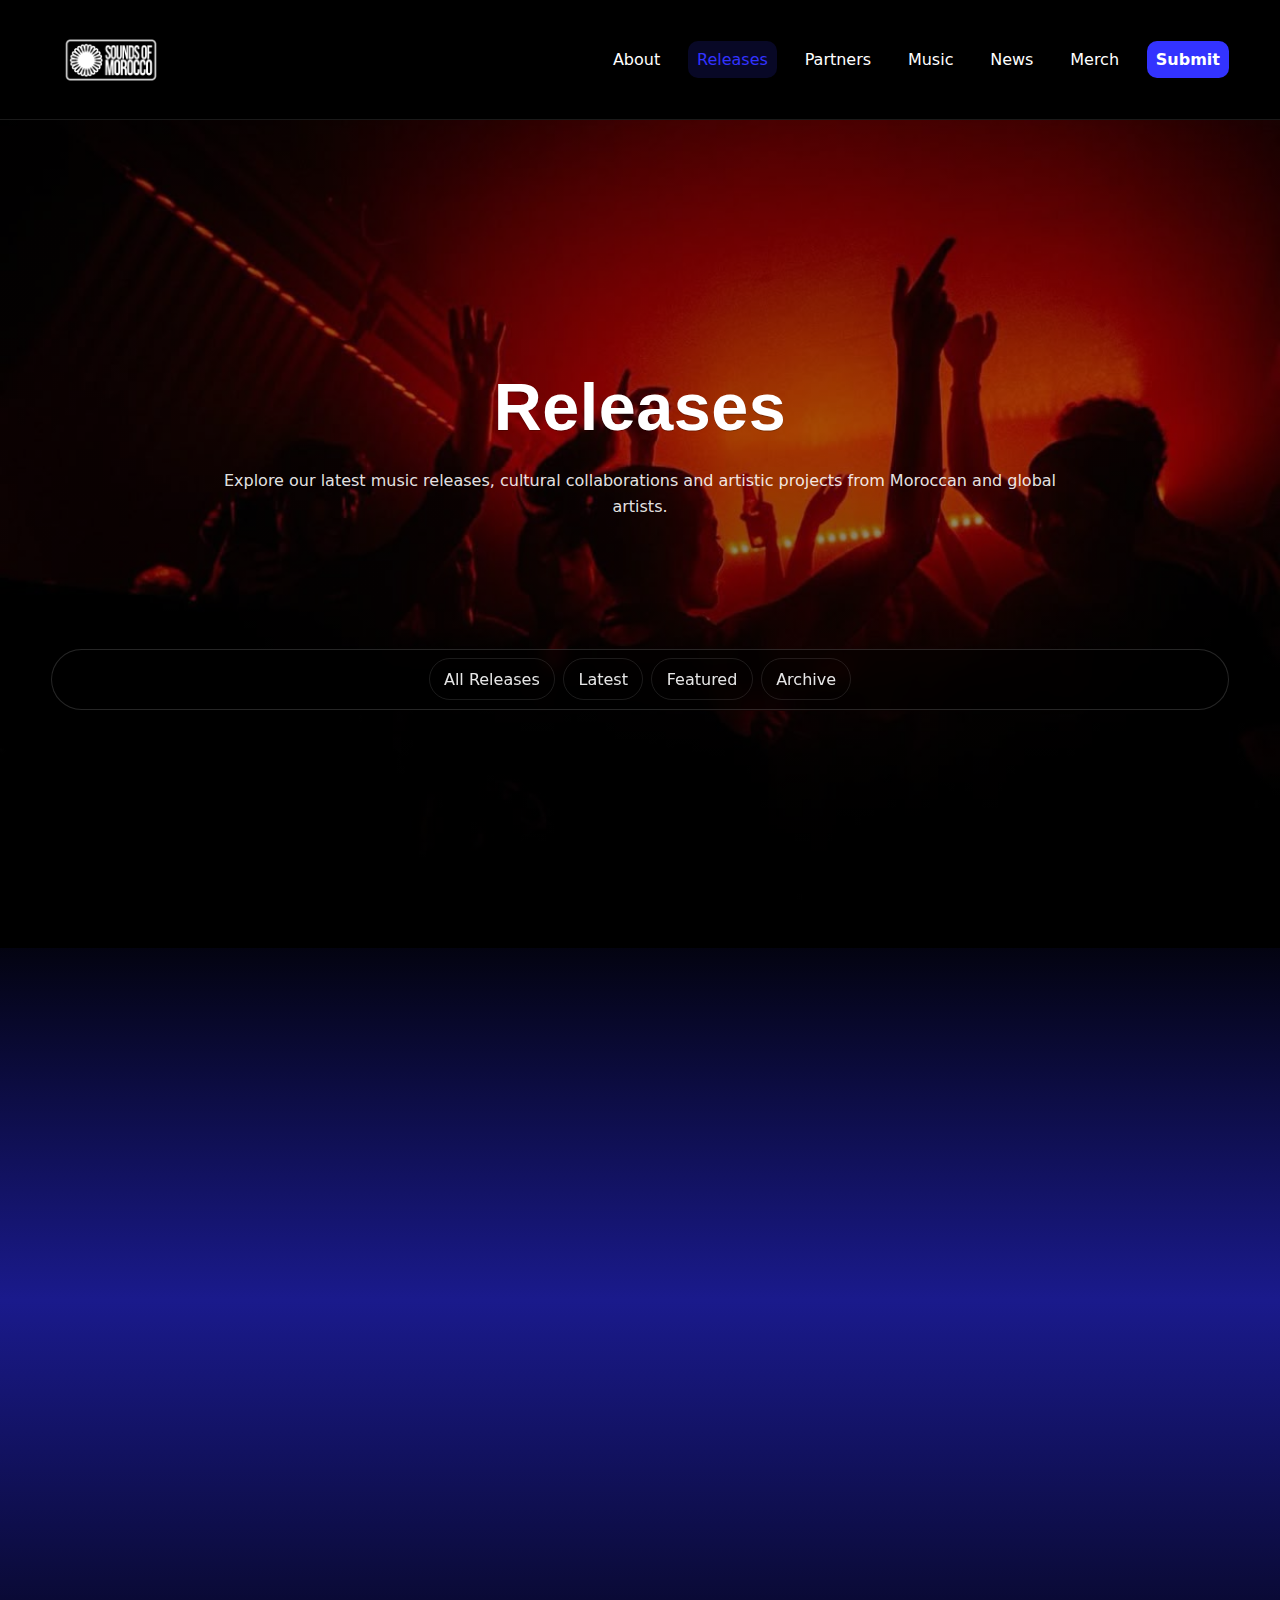
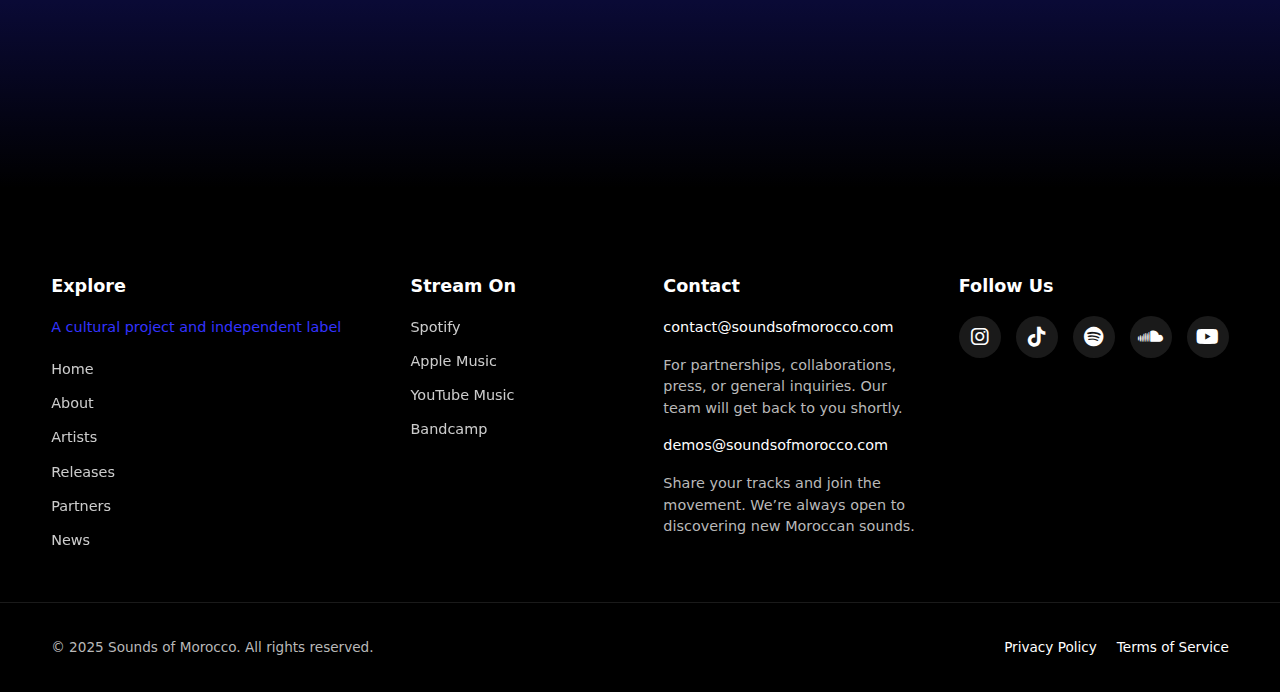
<file: releases.html>
<!DOCTYPE html>
<html lang="en">
  <head>
    <meta charset="utf-8" />
    <title>Releases — Sounds of Morocco</title>
    <meta name="viewport" content="width=device-width, initial-scale=1" />
    <meta
      name="description"
      content="Releases — Sounds of Morocco. Discover our latest music releases, collaborations and cultural projects."
    />
    <!-- Favicon (SVG + PNG fallback) -->
    <link rel="icon" type="image/svg+xml" href="assets/img/favicone.svg" />
    <link
      rel="icon"
      type="image/png"
      sizes="512x512"
      href="assets/img/favicone.png"
    />
    <link
      rel="icon"
      type="image/png"
      sizes="256x256"
      href="assets/img/favicone.png"
    />

    <link rel="stylesheet" href="assets/css/styles.css" />
    <link rel="stylesheet" href="assets/css/releases.css" />
    <link
      rel="stylesheet"
      href="https://cdnjs.cloudflare.com/ajax/libs/font-awesome/6.5.0/css/all.min.css"
    />
  </head>

  <body class="about releases">
    <!-- Header -->
    <header class="header">
      <div class="container nav">
        <a href="index.html" class="brand">
          <img src="assets/img/logo.png" alt="Sounds of Morocco" />
          <span>Sounds of Morocco</span>
        </a>
        <nav class="menu" id="menu">
          <a href="about.html">About</a>
          <a href="releases.html" aria-current="page">Releases</a>
          <a href="partners.html">Partners</a>
          <a href="music.html">Music</a>
          <a href="news.html">News</a>
          <a href="merch.html">Merch</a>
          <a class="cta-submit" href="submit.html">Submit</a>
        </nav>
        <button class="burger" aria-label="Menu">
          <span></span><span></span><span></span>
        </button>
      </div>
    </header>

    <!-- HERO (About-style) -->
    <section class="hero hero--about">
      <div class="container">
        <h1 class="display">Releases</h1>
        <p class="lead">
          Explore our latest music releases, cultural collaborations and
          artistic projects from Moroccan and global artists.
        </p>
        <br />
        <br />
        <br />
        <br />

        <nav class="subnav">
          <a href="#releases">All Releases</a>
          <a href="#latest">Latest</a>
          <a href="#featured">Featured</a>
          <a href="#archive">Archive</a>
        </nav>
      </div>
    </section>

    <main class="after-hero">
      <!-- Releases Grid -->
      <section id="releases" class="section reveal">
        <div class="container">
          <h2 class="orange">Latest Releases</h2>

          <div class="filters" style="margin-top: 1rem; margin-bottom: 2rem">
            <span class="chip active" data-key="year" data-filter="">All</span>
            <span class="chip" data-key="genre" data-filter="gnawa">Gnawa</span>
            <span class="chip" data-key="genre" data-filter="electronic"
              >Electronic</span
            >
            <span class="chip" data-key="genre" data-filter="chaabi"
              >Chaâbi</span
            >
          </div>

          <div class="grid" style="gap: 14px">
            <!-- Release item -->
            <article
              class="release"
              data-genre="electronic"
              data-artist="Yas.Weeyzz"
              data-year="2025"
            >
              <img
                class="cover"
                src="assets/img/tamagitcover.jfif"
                alt="Desert Echoes"
              />
              <div class="meta">
                <div class="title">Tamagit</div>
                <div class="sub">
                  <strong>Yas.Weeyzz · Salah Fafah · Simvne </strong>
                </div>
              </div>
              <audio class="audio" controls preload="none" src=""></audio>
            </article>
          </div>
        </div>
      </section>

      <section id="featured" class="section section-cta reveal">
        <div class="container">
          <div class="card cta-card">
            <h2 class="orange">Discover More</h2>
            <p>
              Explore our universe of Moroccan sounds. Follow us on Spotify to
              stay updated with new releases, exclusive drops, and curated
              playlists.
            </p>

            <div class="cta-actions">
              <a
                href="https://open.spotify.com/artist/4V2RwcUge3qCGrQHt8fd8Y?si=7brEPfnuTjOVbKTDntSkZA"
                target="_blank"
                class="btn btn-primary spotify-btn"
                aria-label="Listen to Sounds of Morocco on Spotify"
              >
                <i class="fab fa-spotify"></i>
                Listen on Spotify
              </a>
            </div>
          </div>
        </div>

        <br />
        <br />
        <br />
        <br />
      </section>
    </main>

    <!-- Footer -->
    <footer class="footer">
      <div class="container footer-content">
        <div class="footer-col">
          <h4>Explore</h4>
          <p class="footer-subtitle">
            A cultural project and independent label
          </p>
          <nav class="footer-nav">
            <a href="index.html">Home</a>
            <a href="about.html">About</a>
            <a href="artists.html">Artists</a>
            <a href="releases.html">Releases</a>
            <a href="partners.html">Partners</a>
            <a href="news.html">News</a>
          </nav>
        </div>

        <div class="footer-col">
          <h4>Stream On</h4>
          <nav class="footer-nav">
            <a href="#spotify">Spotify</a>
            <a href="#apple-music">Apple Music</a>
            <a href="#youtube-music">YouTube Music</a>
            <a href="#bandcamp">Bandcamp</a>
          </nav>
        </div>

        <div class="footer-col">
          <h4>Contact</h4>
          <a href="mailto:hello@soundsofmorocco.com" class="footer-email"
            >contact@soundsofmorocco.com</a
          >
          <p class="footer-contact-text">
            For partnerships, collaborations, press, or general inquiries. Our
            team will get back to you shortly.
          </p>
          <a href="mailto:hello@soundsofmorocco.com" class="footer-email"
            >demos@soundsofmorocco.com</a
          >
          <p class="footer-contact-text">
            Share your tracks and join the movement. We’re always open to
            discovering new Moroccan sounds.
          </p>
        </div>

        <div class="footer-col">
          <h4>Follow Us</h4>
          <div class="social-icons">
            <a
              href="https://www.instagram.com/soundsofmorocco_?igsh=MXFzdTJqZ2x1MmN3ZA=="
              target="_blank"
              class="social-icon instagram"
              aria-label="Instagram"
              ><i class="fa-brands fa-instagram"></i
            ></a>

            <a
              href="https://www.tiktok.com/@sounds_of_morocco?_r=1&_t=ZS-91GIyKqxFSc"
              target="_blank"
              class="social-icon tiktok"
              aria-label="TikTok"
              ><i class="fa-brands fa-tiktok"></i
            ></a>

            <a
              href="https://open.spotify.com/artist/4V2RwcUge3qCGrQHt8fd8Y?si=VPeUCfCNR9iO3cZiwpSlcw"
              target="_blank"
              class="social-icon spotify"
              aria-label="Spotify"
              ><i class="fa-brands fa-spotify"></i
            ></a>

            <a
              href="https://soundcloud.com/yasweeyzz"
              target="_blank"
              class="social-icon soundcloud"
              aria-label="SoundCloud"
              ><i class="fa-brands fa-soundcloud"></i
            ></a>

            <a
              href="https://www.youtube.com/channel/UCk_9jPa3RSS1MCIorhxtpfg"
              target="_blank"
              class="social-icon youtube"
              aria-label="YouTube"
              ><i class="fa-brands fa-youtube"></i
            ></a>
          </div>
        </div>
      </div>

      <div class="footer-bottom">
        <div class="container">
          <p>&copy; 2025 Sounds of Morocco. All rights reserved.</p>
          <nav class="legal-nav">
            <a href="privacy.html">Privacy Policy</a>
            <a href="terms.html">Terms of Service</a>
          </nav>
        </div>
      </div>
    </footer>

    <script src="assets/js/main.js"></script>
  </body>
</html>
</file>
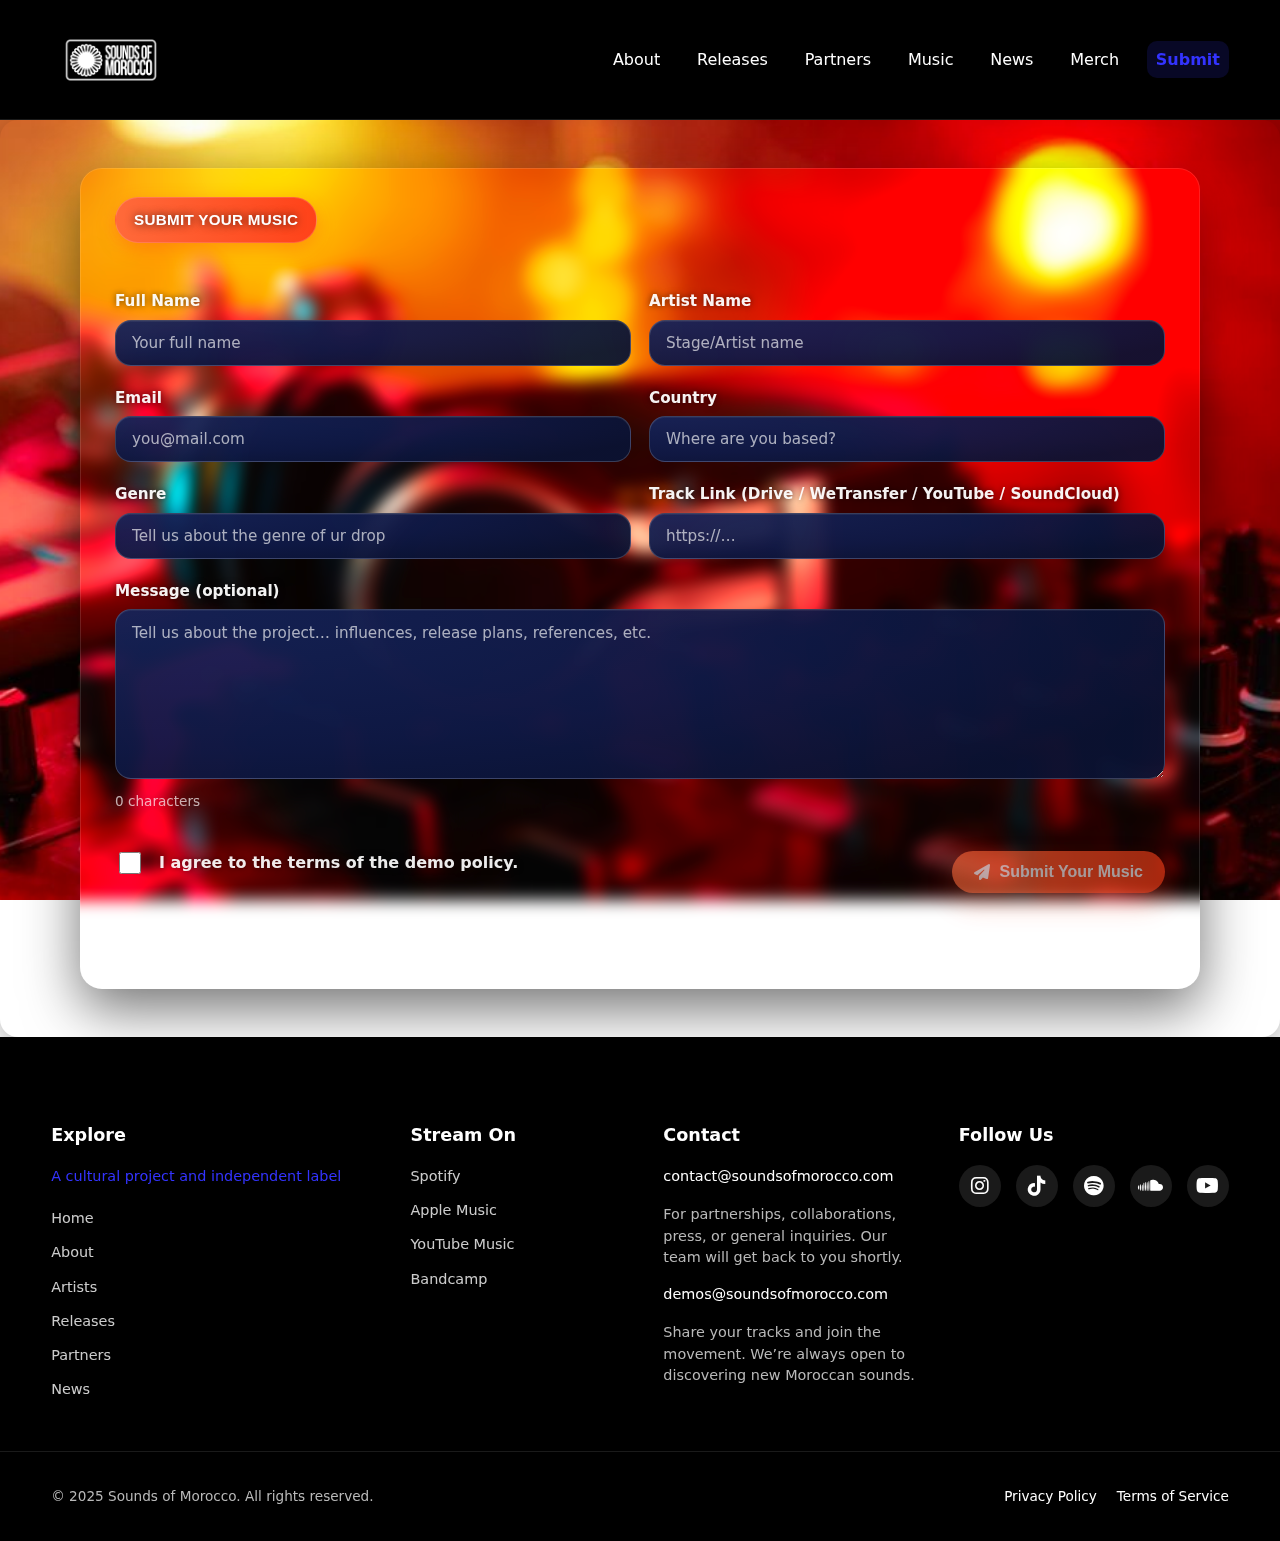
<file: submit.html>
<!DOCTYPE html>
<html lang="en">
  <head>
    <meta charset="utf-8" />
    <title>Submit Your Music — Sounds of Morocco</title>
    <meta name="viewport" content="width=device-width, initial-scale=1" />
    <link rel="icon" href="favicon.svg" />
    <link rel="stylesheet" href="assets/css/styles.css" />
        <link
  rel="stylesheet"
  href="https://cdnjs.cloudflare.com/ajax/libs/font-awesome/6.5.0/css/all.min.css"
  </head>
  <body class="submit-page">

    <header class="header">
      <div class="container nav">
        <a class="brand" href="index.html"
          ><img src="assets/img/logo.png" alt="Sounds of Morocco" /><span
            >Sounds of Morocco</span
          ></a
        >
        <nav class="menu" id="menu">
          <a href="about.html">About</a><a href="releases.html">Releases</a
          ><a href="partners.html">Partners</a><a href="music.html">Music</a
          ><a href="news.html">News</a><a href="merch.html">Merch</a
          ><a class="cta-submit" href="submit.html">Submit</a>
        </nav>
        <button class="burger" aria-label="Menu">
          <span></span><span></span><span></span>
        </button>
      </div>
    </header>

<section class="section submit-section">
  <div class="container card submit-card reveal">
    <div class="section-title">
      <span class="pill">Submit Your Music</span>
    </div>

    <form class="submit-form" data-email="demos@soundsofmorocco.com" data-subject="Music Submission" novalidate>
      <!-- Row 1 -->
      <div class="row">
        <div class="field">
          <label for="fullname">Full Name</label>
          <input id="fullname" name="Full Name" type="text" autocomplete="name" required placeholder="Your full name" />
        </div>
        <div class="field">
          <label for="artist">Artist Name</label>
          <input id="artist" name="Artist Name" type="text" required placeholder="Stage/Artist name" />
        </div>
      </div>

      <!-- Row 2 -->
      <div class="row">
        <div class="field">
          <label for="email">Email</label>
          <input id="email" name="Email" type="email" autocomplete="email" required placeholder="you@mail.com" />
        </div>
        <div class="field">
          <label for="country">Country</label>
          <input id="country" name="Country" type="text" placeholder="Where are you based?" />
        </div>
      </div>

      <!-- Row 3 -->
      <div class="row">
        <div class="field">
           <label for="genre">Genre</label>
        <input id="genre" name="genre" rows="5" placeholder="Tell us about the genre of ur drop"inputmode="" />
        </div>
        <div class="field">
          <label for="link">Track Link (Drive / WeTransfer / YouTube / SoundCloud)</label>
          <input id="link" name="Track Link" type="url" required placeholder="https://…" inputmode="url" />
        </div>
      </div>

      <!-- Message -->
      <div class="field">
        <label for="message">Message (optional)</label>
        <textarea id="message" name="Message" rows="5" placeholder="Tell us about the project… influences, release plans, references, etc."></textarea>
      </div>

      <!-- Terms + Actions -->
      <div class="form-actions">
        <label class="terms">
          <input type="checkbox" required name="Terms" />
          <span>I agree to the terms of the demo policy.</span>
        </label>

        <button class="btn btn-primary" type="submit" aria-label="Submit your music">
          <i class="fa-solid fa-paper-plane"></i>
          Submit Your Music
        </button>
      </div>

      <p class="help">
        Please fill this form.
      </p>
    </form>
  </div>
</section>

    <footer class="footer">
      <div class="container footer-content">
        <div class="footer-col">
          <h4>Explore</h4>
          <p class="footer-subtitle">
            A cultural project and independent label
          </p>
          <nav class="footer-nav">
            <a href="index.html">Home</a>
            <a href="about.html">About</a>
            <a href="artists.html">Artists</a>
            <a href="releases.html">Releases</a>
            <a href="partners.html">Partners</a>
            <a href="news.html">News</a>
          </nav>
        </div>

        <div class="footer-col">
          <h4>Stream On</h4>
          <nav class="footer-nav">
            <a href="#spotify">Spotify</a>
            <a href="#apple-music">Apple Music</a>
            <a href="#youtube-music">YouTube Music</a>
            <a href="#bandcamp">Bandcamp</a>
          </nav>
        </div>

        <div class="footer-col">
          <h4>Contact</h4>
          <a href="mailto:hello@soundsofmorocco.com" class="footer-email"
            >contact@soundsofmorocco.com</a
          >
          <p class="footer-contact-text">
            For partnerships, collaborations, press, or general inquiries. Our team will get back to you shortly.
          </p>
          <a href="mailto:hello@soundsofmorocco.com" class="footer-email"
            >demos@soundsofmorocco.com</a
          >
          <p class="footer-contact-text">
             Share your tracks and join the movement. We’re always open to discovering new Moroccan sounds.
          </p>
        </div>

        <div class="footer-col">
          <h4>Follow Us</h4>
          <div class="social-icons">
            <a
              href="https://www.instagram.com/soundsofmorocco_?igsh=MXFzdTJqZ2x1MmN3ZA=="
              target="_blank"
              class="social-icon instagram"
              aria-label="Instagram"
            ><i class="fab fa-instagram"></i></a>

            <a
              href="https://www.tiktok.com/@sounds_of_morocco?_r=1&_t=ZS-91GIyKqxFSc"
              target="_blank"
              class="social-icon tiktok"
              aria-label="TikTok"
            ><i class="fab fa-tiktok"></i></a>

            <a
              href="https://open.spotify.com/artist/4V2RwcUge3qCGrQHt8fd8Y?si=VPeUCfCNR9iO3cZiwpSlcw"
              target="_blank"
              class="social-icon spotify"
              aria-label="Spotify"
            ><i class="fab fa-spotify"></i></a>

            <a
              href="https://soundcloud.com/yasweeyzz"
              target="_blank"
              class="social-icon soundcloud"
              aria-label="SoundCloud"
            ><i class="fab fa-soundcloud"></i></a>

            <a
              href="https://www.youtube.com/channel/UCk_9jPa3RSS1MCIorhxtpfg"
              target="_blank"
              class="social-icon youtube"
              aria-label="YouTube"
            ><i class="fab fa-youtube"></i></a>
          </div>
        </div>
      </div>

      <div class="footer-bottom">
        <div class="container">
          <p>&copy; 2025 Sounds of Morocco. All rights reserved.</p>
          <nav class="legal-nav">
            <a href="privacy.html">Privacy Policy</a>
            <a href="terms.html">Terms of Service</a>
          </nav>
        </div>
      </div>
    </footer>
    <script src="assets/js/main.js"></script>
  </body>
</html>
</file>
<file: assets/css/styles.css>
/* SOUNDS OF MOROCCO — Global Styles
   Palette:
   --blue-royal: #3333ff (primary)
   --sand: #f4debd (base background)
   --saffron: #ff4219 (urgent/accent)
   --ink: #000000 (secondary / dark)
*/

:root {
  --blue-royal: #3333ff;
  --sand: #f4debd;
  --saffron: #ff4219;
  --ink: #000000;
  --ink-80: rgba(0, 0, 0, 0.8);
  --ink-60: rgba(0, 0, 0, 0.6);
  --white: #ffffff;
  --radius: 18px;
  --shadow: 0 10px 30px rgba(0, 0, 0, 0.12);
}

/* Typography (Bebas Neue for display / Poppins for UI & body) */
@import url("https://fonts.googleapis.com/css2?family=Bebas+Neue&family=Poppins:wght@300;400;500;600;700&display=swap");

* {
  box-sizing: border-box;
}
html,
body {
  height: 100%;
}
body {
  margin: 0;
  min-height: 100vh;
  display: flex;
  flex-direction: column;
  font-family: Poppins, system-ui, -apple-system, Segoe UI, Roboto,
    "Helvetica Neue", Arial, "Noto Sans", "Liberation Sans", "Apple Color Emoji",
    "Segoe UI Emoji", "Segoe UI Symbol", sans-serif;
  background: var(--sand);
  color: var(--ink-80);
  line-height: 1.6;
}

/* Site-wide background image shown under header on every page.
   We use a fixed ::before layer so the image is visible on all pages and
   doesn't get cut at the bottom of short pages. The gradient overlay
   keeps text readable.
*/
body::before {
  content: "";
  position: fixed;
  inset: 0;
  z-index: -1;
  background-image: linear-gradient(
      0deg,
      rgba(0, 0, 0, 0.45),
      rgba(51, 51, 255, 0.25)
    ),
    url("../img/home.jfif");
  background-position: top center, top center;
  background-size: auto 100%, auto 100%; /* keep full photo height visible */
  background-repeat: no-repeat, no-repeat;
  filter: saturate(105%);
}
img {
  max-width: 100%;
  display: block;
}
a {
  color: inherit;
  text-decoration: none;
}
.container {
  width: min(1200px, 92%);
  margin-inline: auto;
}

h1,
h2,
h3,
.display {
  font-family: "Bebas Neue", sans-serif;
  letter-spacing: 0.5px;
  margin: 0 0 0.4rem 0;
  color: var(--white);
}
h2 {
  color: var(--blue-royal);
  font-size: 3rem;
}
h3 {
  color: var(--blue-royal);
  font-size: 2rem;
}
.section-title {
  display: flex;
  align-items: center;
  gap: 0.6rem;
  margin-bottom: 1rem;
}
.section-title .pill {
  background: var(--saffron);
  color: var(--white);
  border-radius: 999px;
  padding: 0.25rem 0.7rem;
  font-size: 0.8rem;
  font-weight: 600;
  letter-spacing: 0.4px;
}

/* Header / Nav */
.header {
  position: sticky;
  top: 0;
  z-index: 1000;
  background: #000000;
  border-bottom: 1px solid rgba(255, 255, 255, 0.1);
}
.nav {
  display: flex;
  align-items: center;
  justify-content: space-between;
  padding: 0.6rem 0;
}
.brand {
  display: flex;
  align-items: center;
  gap: 0.6rem;
  font-weight: 700;
}
.brand img {
  height: 70px;
  width: auto;
}
.brand span {
  display: none;
}
.menu {
  display: flex;
  align-items: center;
  gap: 1.2rem;
  font-weight: 500;
}
.menu a {
  padding: 0.35rem 0.55rem;
  border-radius: 10px;
  color: var(--white);
}
.menu a[aria-current="page"] {
  color: var(--blue-royal);
  background: rgba(51, 51, 255, 0.15);
}
.cta-submit {
  background: var(--blue-royal);
  color: #fff;
  padding: 0.55rem 1rem;
  border-radius: 999px;
  font-weight: 600;
  border: 0;
  box-shadow: var(--shadow);
  transition: transform 0.15s ease;
}
.cta-submit:hover {
  transform: translateY(-2px);
}
.burger {
  display: none;
  flex-direction: column;
  gap: 5px;
  cursor: pointer;
}
.burger span {
  width: 26px;
  height: 2px;
  background: var(--ink-80);
}

/* Mobile menu */
@media (max-width: 960px) {
  .menu {
    display: none;
    position: absolute;
    inset: 60px 0 auto 0;
    background: var(--sand);
    flex-direction: column;
    padding: 1rem 1.2rem;
    border-bottom: 1px solid rgba(0, 0, 0, 0.06);
  }
  .menu.open {
    display: flex;
  }
  .burger {
    display: flex;
  }
}

/* Hero */
.hero {
  position: relative;
  color: #fff;
  height: calc(100vh - 70px); /* subtract header height */
  display: grid;
  place-items: center;
  text-align: center;
}
.hero::before {
  /* keep a subtle dark overlay on the hero so the large headline remains readable
     while the actual image is supplied by the site-wide body background
  */
  content: "";
  position: absolute;
  inset: 0;
  background: linear-gradient(
    0deg,
    rgba(0, 0, 0, 0.35),
    rgba(51, 51, 255, 0.15)
  );
}
.hero > .container {
  position: relative;
  z-index: 1;
}
.display {
  font-size: clamp(2.6rem, 5.2vw, 5.2rem);
}
.subtitle {
  color: #e9e9ff;
  max-width: 820px;
  margin: 0.6rem auto 1.4rem;
}

/* Buttons */
.btn {
  display: inline-flex;
  align-items: center;
  gap: 0.55rem;
  padding: 0.8rem 1.2rem;
  border-radius: 999px;
  font-weight: 700;
  border: 2px solid transparent;
  transition: transform 0.15s ease, background 0.15s ease, color 0.15s ease;
}
.btn-primary {
  background: var(--saffron);
  color: #fff;
}
.btn-secondary {
  background: #fff;
  color: var(--blue-royal);
}
.btn-outline {
  background: transparent;
  color: #fff;
  border-color: #fff;
}
.btn:hover {
  transform: translateY(-2px);
}
.btn-pill {
  border-radius: 999px;
}

/* Sections */
.section {
  padding: 64px 0 32px;
}
.card {
  background: #fff;
  border-radius: var(--radius);
  box-shadow: var(--shadow);
  padding: 1.2rem;
}
.grid {
  display: grid;
  gap: 24px;
}
.grid-2 {
  grid-template-columns: repeat(2, 1fr);
}
.grid-3 {
  grid-template-columns: repeat(3, 1fr);
}
.grid-4 {
  grid-template-columns: repeat(4, 1fr);
}
@media (max-width: 960px) {
  .grid-4 {
    grid-template-columns: repeat(2, 1fr);
  }
  .grid-3 {
    grid-template-columns: repeat(2, 1fr);
  }
  .grid-2 {
    grid-template-columns: 1fr;
  }
}

/* Team */
.team-card {
  text-align: center;
}
.team-card img {
  width: 130px;
  height: 130px;
  object-fit: cover;
  border-radius: 50%;
  margin-inline: auto 1rem;
  margin-bottom: 0.6rem;
  border: 4px solid var(--blue-royal);
}

/* Logos row */
.logos {
  display: grid;
  grid-template-columns: repeat(auto-fit, minmax(120px, 1fr));
  gap: 18px;
  place-items: center;
}
.logo-tile {
  background: #fff;
  border-radius: 14px;
  padding: 16px 20px;
  box-shadow: var(--shadow);
  transition: transform 0.15s ease, box-shadow 0.15s ease;
}
.logo-tile:hover {
  transform: translateY(-3px);
  box-shadow: 0 14px 36px rgba(0, 0, 0, 0.18);
}

/* Badges / Urgent */
.badge {
  display: inline-block;
  background: var(--saffron);
  color: #fff;
  border-radius: 999px;
  padding: 0.2rem 0.6rem;
  font-weight: 700;
  font-size: 0.75rem;
  letter-spacing: 0.4px;
}

/* Audio list / filters (Releases) */
.filters {
  display: flex;
  flex-wrap: wrap;
  gap: 0.6rem;
  margin-bottom: 1rem;
}
.chip {
  border: 1.5px solid rgba(0, 0, 0, 0.12);
  background: #fff;
  border-radius: 999px;
  padding: 0.35rem 0.8rem;
  font-weight: 600;
  color: var(--ink-80);
  cursor: pointer;
}
.chip.active,
.chip:hover {
  border-color: var(--blue-royal);
  color: var(--blue-royal);
}
.release {
  display: grid;
  grid-template-columns: auto 1fr auto;
  gap: 14px;
  align-items: center;
  background: #fff;
  padding: 14px;
  border-radius: 16px;
  box-shadow: var(--shadow);
}
.release .cover {
  width: 64px;
  height: 64px;
  border-radius: 10px;
  object-fit: cover;
}
.release .meta .title {
  font-weight: 700;
}
.release .meta .sub {
  font-size: 0.9rem;
  color: var(--ink-60);
}
.audio {
  width: 200px;
  max-width: 35vw;
}

/* Youtube grid (Music) */
.video {
  aspect-ratio: 16/9;
  width: 100%;
  border: 0;
  border-radius: 16px;
  box-shadow: var(--shadow);
}
.video-card {
  background: #fff;
  border-radius: 16px;
  padding: 8px;
  box-shadow: var(--shadow);
}

/* News cards */
.news-card h3 {
  color: var(--ink);
}
.news-card .tag {
  background: var(--blue-royal);
  color: #fff;
  border-radius: 999px;
  padding: 0.2rem 0.6rem;
  font-weight: 600;
  font-size: 0.75rem;
}

/* Merch */
.merch-card img {
  border-radius: 12px;
}
.price {
  font-weight: 800;
  color: var(--ink);
}
.buy {
  background: var(--blue-royal);
  color: #fff;
  border: 0;
  border-radius: 10px;
  padding: 0.6rem 0.9rem;
  font-weight: 700;
}
.buy.alt {
  background: var(--saffron);
}

/* Forms */
form .row {
  display: grid;
  gap: 14px;
}
@media (min-width: 720px) {
  form .row {
    grid-template-columns: 1fr 1fr;
  }
}
input,
select,
textarea {
  width: 100%;
  padding: 0.9rem;
  border-radius: 12px;
  border: 1.5px solid rgba(0, 0, 0, 0.12);
  background: #fff;
  font: inherit;
  color: var(--ink-80);
}
label {
  font-weight: 600;
  color: var(--ink);
}
.help {
  font-size: 0.85rem;
  color: var(--ink-60);
}
button[type="submit"] {
  margin-top: 0.8rem;
}

/* Footer */
.footer {
  background: #000000;
  color: #b9b9b9;
  padding: 60px 0 20px;
  margin-top: auto;
  width: 100%;
  font-size: 0.9rem;
}

.footer-content {
  display: grid;
  grid-template-columns: 1.5fr 1fr 1.2fr 1fr;
  gap: 40px;
  margin-bottom: 50px;
}

.footer h4 {
  color: #fff;
  font-size: 1.1rem;
  margin-bottom: 1rem;
  font-weight: 600;
}

.footer-subtitle {
  color: var(--blue-royal);
  margin-bottom: 1.2rem;
  font-size: 0.9rem;
}

.footer-nav {
  display: flex;
  flex-direction: column;
  gap: 0.7rem;
}

.footer-nav a {
  color: #fff;
  opacity: 0.8;
  transition: opacity 0.2s;
}

.footer-nav a:hover {
  opacity: 1;
}

.footer-email {
  display: block;
  color: #fff;
  margin-bottom: 1rem;
  font-weight: 500;
}

.footer-contact-text {
  color: #b9b9b9;
  line-height: 1.5;
}

.social-icons {
  display: flex;
  gap: 15px;
}

.social-icon {
  width: 40px;
  height: 40px;
  border-radius: 50%;
  background: #222;
  display: flex;
  align-items: center;
  justify-content: center;
  transition: transform 0.2s;
}

.social-icon:hover {
  transform: translateY(-2px);
}

.footer-bottom {
  border-top: 1px solid rgba(255, 255, 255, 0.1);
  padding-top: 20px;
}

.footer-bottom .container {
  display: flex;
  justify-content: space-between;
  align-items: center;
  font-size: 0.85rem;
}

.legal-nav {
  display: flex;
  gap: 20px;
}

.legal-nav a {
  color: #b9b9b9;
  transition: color 0.2s;
}

.legal-nav a:hover {
  color: #fff;
}

.visually-hidden {
  position: absolute;
  width: 1px;
  height: 1px;
  padding: 0;
  margin: -1px;
  overflow: hidden;
  clip: rect(0, 0, 0, 0);
  border: 0;
}

@media (max-width: 960px) {
  .footer-content {
    grid-template-columns: repeat(2, 1fr);
    gap: 30px;
  }

  .footer-bottom .container {
    flex-direction: column;
    gap: 15px;
    text-align: center;
  }
}

@media (max-width: 600px) {
  .footer-content {
    grid-template-columns: 1fr;
    text-align: center;
  }

  .footer-nav {
    align-items: center;
  }

  .social-icons {
    justify-content: center;
  }
}
.footer a {
  color: #ffffff;
}
.social {
  display: flex;
  gap: 12px;
  flex-wrap: wrap;
}
.social {
  display: flex;
  gap: 8px;
  flex-wrap: wrap;
  margin-top: 5px;
}
.social a {
  background: #111;
  border: 1px solid rgba(255, 255, 255, 0.12);
  padding: 0.3rem 0.5rem;
  border-radius: 999px;
  transition: background-color 0.2s ease;
  font-size: 0.75rem;
}
.social a:hover {
  background: #222;
}

/* Fade-in on scroll */
.reveal {
  opacity: 0;
  transform: translateY(12px);
  transition: opacity 0.5s ease, transform 0.5s ease;
}
.reveal.visible {
  opacity: 1;
  transform: none;
}

/* ===== Home page–only overrides ===== */

/* Hide the global body background image layer on the home page only */
body.home::before {
  display: none !important;
}

/* Make the hero carry the background image directly under the header */
body.home .hero {
  position: relative;
  height: calc(100vh - 70px); /* keep in sync with your header height */
  display: grid;
  place-items: center;
  text-align: center;
  color: #fff;
  isolation: isolate;
  background:
    linear-gradient(0deg, rgba(0,0,0,.45), rgba(51,51,255,.15)),
    url("../img/home.jfif") center / cover no-repeat;
}

body.home .hero > .container {
  position: relative;
  z-index: 1;
}

/* Blue ↔ black graded background behind all sections after the hero */
body.home .after-hero {
  background: linear-gradient(180deg, #000000 0%, #3333ff 40%, #000000 100%);
}

/* (Optional) ensure sections still breathe on gradient */
body.home .section {
  padding: 64px 0 32px;
}

/* ===== About page–only overrides ===== */

/* Hide the global body background photo layer on About */
body.about::before {
  display: none !important;
}

/* Apply the same blue ↔ black gradient used on the home after-hero */
body.about .after-hero {
  background: linear-gradient(180deg, #000000 0%, #3333ff 40%, #000000 100%);
}

/* Keep consistent breathing space on this background */
body.about .section {
  padding: 64px 0 32px;
}

/* === Image backgrounds for Label & Cultural Project cards === */

/* Common styling for both cards */
.card-label,
.card-cultural {
  color: #fff; /* make text readable on dark image */
  border: none;
  background-size: cover;
  background-position: center;
  background-repeat: no-repeat;
  position: relative;
  overflow: hidden;
}

/* Overlay for better readability */
.card-label::before,
.card-cultural::before {
  content: "";
  position: absolute;
  inset: 0;
  background: linear-gradient(
    rgba(0, 0, 0, 0.5),
    rgba(0, 0, 0, 0.3)
  ); /* semi-transparent overlay */
  z-index: 0;
  border-radius: var(--radius);
}

/* Ensure content sits above overlay */
.card-label > *,
.card-cultural > * {
  position: relative;
  z-index: 1;
}

/* Specific images for each card */
.card-label {
  background-image: url("../img/labelphoto2.JPG"); /* replace with your image */
}

.card-cultural {
  background-image: url("../img/b.jfif"); /* replace with your image */
}

/* Optional hover effect */
.card-label:hover,
.card-cultural:hover {
  transform: translateY(-6px);
  box-shadow: 0 12px 28px rgba(0, 0, 0, 0.2);
  transition: all 0.25s ease;
}
/* ===== Uniform partner logos ===== */
.logos {
  display: grid;
  grid-template-columns: repeat(auto-fit, minmax(140px, 1fr));
  gap: 18px;
  place-items: center;
}

/* The white tile (same look as your “uzine” box) */
.logo-tile {
  background: #fff;
  border-radius: 16px;
  padding: 16px;                 /* this becomes the white frame around the logo */
  box-shadow: var(--shadow);
  display: grid;
  place-items: center;
  aspect-ratio: 1 / 1;           /* perfect square tiles */
  width: 170px;                  /* tweak to taste (160–200px works well) */
  max-width: 100%;
}

/* Make all logos fit inside the box without distortion */
.logo-tile img {
  width: 80%;
  height: 80%;
  object-fit: contain;           /* key: preserve logo proportions */
  display: block;
}

/* Optional: subtle hover lift, like your cards */
.logo-tile:hover {
  transform: translateY(-4px);
  box-shadow: 0 14px 36px rgba(0, 0, 0, 0.18);
  transition: transform .18s ease, box-shadow .18s ease;
}

/* ===== Label Store Partners — fixed spacing & layout ===== */
.logos-store {
  display: flex;
  flex-wrap: wrap;
  justify-content: center;
  gap: 28px; /* adds clear space between boxes */
  margin-top: 20px;
}

/* Each white rectangular tile */
.logo-tile-store {
  background: #ffffff;
  border-radius: 16px;
  padding: 14px 24px;
  box-shadow: 0 8px 24px rgba(0, 0, 0, 0.08);
  display: flex;
  justify-content: center;
  align-items: center;
  width: 190px;  /* slightly smaller so they don’t merge */
  height: 110px;
  transition: transform 0.2s ease, box-shadow 0.2s ease;
}

/* Hover effect */
.logo-tile-store:hover {
  transform: translateY(-5px);
  box-shadow: 0 12px 28px rgba(0, 0, 0, 0.15);
}

/* Logo image scaling */
.logo-tile-store img {
  width: 100%;
  height: 70%;
  object-fit: contain;
  display: block;
}

/* Orange pill stays the same */
.section-title .pill {
  background: var(--saffron);
  color: #fff;
  border-radius: 999px;
  padding: 0.3rem 0.8rem;
  font-size: 0.85rem;
  font-weight: 700;
  letter-spacing: 0.4px;
}
/* ===== “More partners” link styling ===== */
.more-partners {
  text-align: right;
  margin-top: 24px;
}

.more-partners a {
  color: #ffffff;
  font-weight: 600;
  font-size: 0.95rem;
  text-decoration: none;
  opacity: 0.9;
  transition: opacity 0.2s ease, transform 0.2s ease;
}

.more-partners a:hover {
  opacity: 1;
  transform: translateX(4px);
}

/* ===== Submit Your Music Section with Background Image ===== */
.submit-section {
  position: relative;
  border-radius: 18px;
  overflow: hidden;
  background-image: 
    linear-gradient(rgba(0, 0, 0, 0.4), rgba(0, 0, 80, 0.3)),
    url("../img/studioimage.jpg"); /* <-- replace with your image path */
  background-size: cover;
  background-position: center;
  color: #ffffff;
  padding: 60px 40px;
  box-shadow: 0 10px 30px rgba(0, 0, 0, 0.3);
}

.submit-section h3 {
  color: #ffffff;
  font-size: 2rem;
}

.submit-section p {
  color: rgba(255, 255, 255, 0.9);
  max-width: 600px;
}

/* Button adjustment to stand out on image */
.submit-section .btn-primary {
  background: var(--saffron);
  color: #fff;
  font-weight: 700;
  padding: 0.9rem 1.6rem;
  border-radius: 999px;
  transition: transform 0.2s ease, box-shadow 0.2s ease;
}

.submit-section .btn-primary:hover {
  transform: translateY(-3px);
  box-shadow: 0 8px 20px rgba(0, 0, 0, 0.25);
}

/* ====== Our Team Section – Enhanced Design ====== */

.team-card {
  background: linear-gradient(145deg, #ffffff 0%, #f7f8ff 100%);
  border-radius: 20px;
  padding: 2rem 1rem;
  text-align: center;
  box-shadow: 0 10px 25px rgba(0, 0, 0, 0.08);
  border: 1px solid rgba(255, 255, 255, 0.15);
  transition: transform 0.3s ease, box-shadow 0.3s ease, background 0.3s ease;
}

.team-card:hover {
  transform: translateY(-8px);
  box-shadow: 0 16px 35px rgba(0, 0, 0, 0.18);
  background: linear-gradient(145deg, #ffffff 0%, #f0f4ff 100%);
}

/* Circular image frame with accent ring */
.team-card img {
  width: 130px;
  height: 130px;
  object-fit: cover;
  border-radius: 50%;
  margin-inline: auto;
  border: 4px solid var(--blue-royal);
  box-shadow: 0 0 0 5px rgba(51, 51, 255, 0.15);
  transition: transform 0.3s ease, box-shadow 0.3s ease;
}

.team-card:hover img {
  transform: scale(1.05);
  box-shadow: 0 0 0 7px rgba(255, 66, 25, 0.25);
}

/* Names and roles */
.team-card .title {
  color: var(--blue-royal);
  font-weight: 700;
  margin-top: 0.8rem;
  font-size: 1rem;
}

.team-card .sub {
  font-size: 0.9rem;
  color: rgba(0, 0, 0, 0.7);
  margin-top: 0.2rem;
}

/* Responsive grid spacing */
.grid-5,
.grid-4 {
  gap: 32px;
}

@media (max-width: 960px) {
  .grid-5,
  .grid-4 {
    gap: 24px;
  }
}

:root { --header-h: 70px; } /* just used for the calc below */

/* Make the hero truly fill the first screen under the sticky header */
body.home .hero{
  position: relative;
  min-height: calc(100svh - var(--header-h)); /* fills full viewport reliably */
  display: grid;
  place-items: center;
  text-align: center;
  color: #fff;
  isolation: isolate;
  margin: 0;            /* no extra gaps */
  padding: 0;           /* content is centered already */
  background:
    linear-gradient(0deg, rgba(0,0,0,.45), rgba(51,51,255,.15)),
    url("../img/home.jfif") center / cover no-repeat; /* your hero photo */
  overflow: hidden;     /* prevents any inner overflow from showing */
}

/* Soft dark overlay for readability (kept) */
body.home .hero::before{
  content:"";
  position:absolute; inset:0;
  background: linear-gradient(to bottom, rgba(0,0,0,.18), rgba(0,0,0,.22));
  z-index: -1;
}

/* Make sure hero content sits above overlays */
body.home .hero > .container{ position: relative; z-index: 1; }

/* Keep the gradient for everything after the hero, but don’t show until scroll */
body.home .after-hero{
  background: linear-gradient(180deg, #000000 0%, #3333ff 40%, #000000 100%);
  margin-top: 0;   /* touches the bottom of the hero with no gap */
}
/* === EXTRA LARGE HEADER LOGO === */
:root {
  --header-h: 120px; /* increased height so hero spacing remains correct */
}

.header {
  min-height: var(--header-h);
  display: flex;
  align-items: center;
}

.header .nav {
  padding: 0.6rem 0;
}

.brand img {
  height: 120px; /* ⬅️ Bigger logo */
  width: auto;
  display: block;
  transition: transform 0.3s ease;
}

.brand img:hover {
  transform: scale(1.05);
}

/* Adjust hero offset so it fills the screen below taller header */
body.home .hero {
  min-height: calc(100svh - var(--header-h));
}

/* Responsive: shrink logo on smaller screens */
@media (max-width: 960px) {
  .brand img {
    height: 80px;
  }
}

/* ===== Cinematic smooth fade from hero to gradient ===== */
body.home .hero {
  min-height: calc(100svh - var(--header-h));
  background:
    linear-gradient(0deg, rgba(0, 0, 0, 0.55), rgba(51, 51, 255, 0.15)),
    url("../img/home.jfif") center / cover no-repeat;
  position: relative;
  overflow: hidden;
  isolation: isolate;
}

/* More gradual and soft fade that merges with the gradient below */
body.home .hero::after {
  content: "";
  position: absolute;
  left: 0;
  right: 0;
  bottom: -2px;
  height: 260px; /* increase for a longer fade */
  pointer-events: none;
  background: linear-gradient(
    to bottom,
    rgba(0, 0, 0, 0) 0%,
    rgba(0, 0, 0, 0.15) 25%,
    rgba(0, 0, 40, 0.35) 50%,
    rgba(0, 0, 60, 0.65) 75%,
    #000 100%
  );
  z-index: 0;
  filter: blur(4px);
}

/* Refined gradient under the hero — more blue depth */
body.home .after-hero {
  background: linear-gradient(
    180deg,
    #000000 0%,
    #0a0f3a 25%,
    #1a1a8c 50%,
    #000000 100%
  );
  position: relative;
  z-index: 1;
}

/* Optional subtle parallax on desktop for immersion */
@media (min-width: 1024px) {
  body.home .hero {
    background-attachment: fixed;
    background-position: center top;
  }
}
.social-icons {
  display: flex;
  gap: 15px;
  margin-top: 10px;
}

.social-icon {
  display: flex;
  align-items: center;
  justify-content: center;
  width: 42px;
  height: 42px;
  border-radius: 50%;
  background-color: #1a1a1a;
  color: #fff;
  font-size: 20px;
  transition: all 0.3s ease;
}

.social-icon:hover {
  transform: translateY(-3px);
  background-color: #00ff84; /* couleur d’effet hover */
}

.social-icon i {
  pointer-events: none;
}

/************ ABOUT PAGE — scoped styles ************/
body.about { color: var(--white); }

/* Make content readable on the dark gradient */
body.about .after-hero { background: linear-gradient(180deg,#000 0%,#1a1a8c 45%,#000 100%); }
body.about .section { padding: 72px 0 40px; }
body.about h1, body.about h2, body.about h3 { color: var(--white); }
body.about .section-intro { color: rgba(255,255,255,.85); }

/* Page hero */
body.about .hero--about {
  padding: 72px 0 28px;
  text-align: center;
  background:
    radial-gradient(60% 140% at 80% -10%, rgba(255,66,25,.15), transparent 60%),
    radial-gradient(60% 120% at 10% 10%, rgba(51,51,255,.18), transparent 55%);
}
body.about .display { text-shadow: 0 1px 0 rgba(0,0,0,.25); }
body.about .lead { max-width: 880px; margin: 8px auto 14px; color: rgba(255,255,255,.9); }

/* Local subnav (sticky, pill links, active state) */
body.about .subnav{
  position: sticky; top: calc(var(--header-h,70px) + 8px); z-index: 20;
  display:flex; flex-wrap:wrap; gap:.5rem; justify-content:center;
  padding:.55rem; margin-top:.8rem;
  backdrop-filter: blur(8px);
  background: rgba(0,0,0,.35);
  border: 1px solid rgba(255,255,255,.12);
  border-radius: 999px;
}
body.about .subnav a{
  color: var(--white);
  opacity: .9;
  padding:.45rem .9rem;
  border:1px solid rgba(255,255,255,.12);
  border-radius:999px;
  transition: transform .2s ease, background .2s ease, opacity .2s ease, color .2s ease;
}
body.about .subnav a:hover{ opacity:1; background: rgba(255,255,255,.08); transform: translateY(-1px); }
body.about .subnav a.is-active{ background: var(--saffron); color:#111; border-color: transparent; font-weight:700; }

/* Dark cards on About (high contrast) */
body.about .card{
  background: rgba(255,255,255,.06);
  border: 1px solid rgba(255,255,255,.14);
  color: var(--white);
}
body.about .card p{ color: rgba(255,255,255,.92); }

/* Image cards you already use */
body.about .card-label, body.about .card-cultural{
  color:#fff; border:none; box-shadow: var(--shadow);
}
body.about .card-label::before, body.about .card-cultural::before{
  background: linear-gradient(rgba(0,0,0,.55), rgba(0,0,0,.28));
}

/* Checklists, bullets */
body.about .checklist li{ color: rgba(255,255,255,.95); }
body.about .checklist li::before{
  content:""; display:inline-block; width:.9rem; height:.9rem; margin-right:.5rem; vertical-align:middle;
  border-radius:50%; background: conic-gradient(from 90deg, var(--saffron), var(--blue-royal));
  box-shadow: 0 0 0 2px rgba(255,255,255,.08);
}

/* Values list (click to expand) */
body.about .values-list{ display:grid; gap:12px; margin-top:12px; }
body.about .values-list li{
  background: rgba(255,255,255,.06);
  border:1px solid rgba(255,255,255,.14);
  border-radius:12px; padding:14px 16px; cursor:pointer;
  transition: background .2s, border-color .2s, transform .15s;
}
body.about .values-list li:hover{ background: rgba(255,255,255,.08); transform: translateY(-1px); }

/* Timeline */
body.about .timeline{ display:grid; gap:12px; counter-reset: step; }
body.about .timeline li{
  display:grid; grid-template-columns: 92px 1fr; gap:16px;
  background: rgba(255,255,255,.06);
  border:1px solid rgba(255,255,255,.14);
  border-radius:12px; padding:14px 16px;
}
body.about .timeline .when{ font-weight:800; color:#fff; }
body.about .timeline .what{ color: rgba(255,255,255,.85); }

/* Logos on dark */
body.about .logo-tile{ background:#fff; } /* keep white tiles; pop on dark */

/* CTA */
body.about .section-cta .card{
  background: linear-gradient(180deg, rgba(255,66,25,.18), rgba(255,255,255,.06));
  border-color: rgba(255,66,25,.28);
}
body.about .section-cta .button,
body.about .section-cta .btn{ background: var(--saffron); color:#111; font-weight:800; }

/* Lightbox overlay */
body.about .lb{ position:fixed; inset:0; display:none; align-items:center; justify-content:center; background:rgba(0,0,0,.7); backdrop-filter: blur(2px); z-index: 999; }
body.about .lb.active{ display:flex; }
body.about .lb > img{ max-width:min(92vw,1200px); max-height:88vh; border-radius:16px; box-shadow: 0 10px 30px rgba(0,0,0,.35); }

/* Back-to-top FAB */
body.about .fab{ position:fixed; right:16px; bottom:20px; opacity:0; transform: translateY(10px); pointer-events:none; transition:opacity .2s, transform .2s; z-index:60; }
body.about .fab.show{ opacity:1; transform:none; pointer-events:auto; }
body.about .fab .btn{ background: var(--saffron); color:#111; padding:.7rem .9rem; border-radius:999px; }

/* Smooth reveal uses your .reveal/.visible; keep it */

/************ ABOUT — Orange title + image frame ************/

/* Orange pill used as a small title/eyebrow inside cards */
body.about .title-pill{
  display:inline-block;
  background: var(--saffron);
  color:#111;
  font-weight:800;
  padding:.55rem 1rem;
  border-radius:999px;
  letter-spacing:.2px;
  box-shadow: 0 8px 22px rgba(255,66,25,.25);
}

/* Make the two hero cards look like framed boxes and keep image inside the box */
body.about .card-hero{
  position: relative;
  display: grid;
  align-content: end;                /* put text & button near bottom like your mock */
  gap: 14px;
  min-height: 220px;                 /* control card height */
  border-radius: 22px;
  padding: 18px;
  overflow: hidden;                  /* image never escapes the box */
  border: 2px solid rgba(255,255,255,.25);
  background: #0a0f3a;               /* fallback color if image fails */
}

/* Turn your existing background-image cards into framed hero cards */
body.about .card-label,
body.about .card-cultural{
  background-size: cover;
  background-position: center;
}
body.about .card-label.card-hero::before,
body.about .card-cultural.card-hero::before{
  content:"";
  position:absolute; inset:0; z-index:0;
  background: linear-gradient( to bottom, rgba(0,0,0,.15), rgba(0,0,0,.55) );
}

/* Content sits above overlay */
body.about .card-hero > *{ position:relative; z-index:1; }

/* White CTA button on the image (like your screenshot) */
body.about .btn-on-image{
  display:inline-flex; align-items:center; gap:.5rem;
  background:#fff; color:#111; font-weight:800;
  padding:.85rem 1.2rem; border-radius:999px;
  box-shadow: var(--shadow);
  transition: transform .15s ease;
}
body.about .btn-on-image:hover{ transform: translateY(-2px); }

/* Optional: make H2 in this area use orange too */
body.about .use-orange h2,
body.about h2.orange{ color: var(--saffron); }

/* If you use <img> inside any card and want it to exactly fit a box: */
body.about .image-box{
  /* the “frame” around the image */
  background:#0a0f3a;
  border: 2px solid rgba(255,255,255,.25);
  border-radius: 22px;
  padding: 10px;                     /* creates the visible white/space frame */
  box-shadow: var(--shadow);
}
body.about .image-box .image-inner{
  aspect-ratio: 16/9;                /* change if you want a different ratio */
  width: 100%;
  border-radius: 16px;
  overflow: hidden;
  position: relative;
}
body.about .image-box img{
  position:absolute; inset:0;
  width:100%; height:100%;
  object-fit: cover;                  /* ensures image fills the box */
}
/* ---- About: fix hero card vertical layout ---- */
body.about .card-hero{
  /* 3 rows: pill | text grows | button bottom */
  display: grid;
  grid-template-rows: auto 1fr auto;
  align-items: start;           /* keep pill tight to the top */
  gap: 16px;
  padding: 22px;                /* same top padding for both cards */
  min-height: 340px;            /* ensure equal height boxes */
}

/* Ensure no accidental top margin pushes the pill down */
body.about .card-hero > *:first-child{ margin-top: 0 !important; }

/* Paragraph spacing tuned so it doesn’t add extra top gap */
body.about .card-hero p{ margin: 2px 0 0; line-height: 1.65; }

/* Keep the CTA glued to the bottom row */
body.about .card-hero .btn-on-image{ justify-self: stretch; }

/* Optional: if any h2/h3 appears inside, remove default margin */
body.about .card-hero h2, 
body.about .card-hero h3{ margin: 0; }


/* ABOUT hero uses a photo background */
body.about .hero--about{
  position: relative;
  min-height: calc(100svh - var(--header-h,70px));
  text-align:center;
  color: #fff;

  /* IMPORTANT: path is relative to assets/css/styles.css */
  background: url("../img/abt.jpg") center / cover no-repeat;
  isolation: isolate; /* keep overlay stacking clean */
}

/* dark overlay so title/subtitle are readable */
body.about .hero--about::before{
  content:"";
  position:absolute; inset:0;
  background: linear-gradient(180deg,
    rgba(0,0,0,.55) 0%,
    rgba(0,0,0,.35) 40%,
    rgba(0,0,0,.75) 100%);
  z-index: 0;
}

/* hero content above overlay */
body.about .hero--about .container{ position:relative; z-index:1; }

/* keep the sticky subnav legible on the photo */
body.about .subnav{
  background: rgba(0,0,0,.45);
  border: 1px solid rgba(255,255,255,.15);
}

/* ===== Fix: make framed images auto-fill the box on any screen ===== */

/* Mission image frame */
body.about .mission-image{
  position: relative;
  aspect-ratio: 16 / 9;          /* gives the box a real height */
  border-radius: 18px;
  overflow: hidden;               /* keep rounded corners */
}

/* On small screens you can use a taller ratio if you prefer */
@media (max-width: 640px){
  body.about .mission-image{ aspect-ratio: 4 / 3; }
}

/* Make the image fill the frame regardless of size */
body.about .mission-image > img{
  position: absolute;
  inset: 0;                       /* top/right/bottom/left = 0 */
  width: 100%;
  height: 100%;
  object-fit: cover;              /* crops nicely */
  display: block;                 /* removes inline-image gaps */
}

/* If you also use the generic image-box/image-inner pattern elsewhere,
   this keeps those filling too. */
body.about .image-box .image-inner{
  position: relative;
  aspect-ratio: 16 / 9;
  border-radius: 16px;
  overflow: hidden;
}
body.about .image-box .image-inner > img{
  position: absolute; inset: 0; width: 100%; height: 100%; object-fit: cover;
}

/************* ABOUT — Fancy Values *************/
body.about .fancy-values{
  display:grid;
  gap:14px;
  margin-top:14px;
  list-style:none;
  padding-left:0;
}

/* 2 columns on desktop */
@media (min-width: 980px){
  body.about .fancy-values{
    grid-template-columns: 1fr 1fr;
  }
}

body.about .fancy-values li{
  position:relative;
  padding:16px 16px 16px 64px;
  color:#fff;
  background: rgba(255,255,255,.06);
  border:1px solid rgba(255,255,255,.14);
  border-radius:14px;
  backdrop-filter: blur(6px);
  box-shadow: 0 10px 26px rgba(0,0,0,.22);
  transition: transform .18s ease, border-color .18s ease, background .18s ease;
}

/* glowing gradient dot */
body.about .fancy-values li::before{
  content:"";
  position:absolute;
  left:18px; top:50%; transform:translateY(-50%);
  width:28px; height:28px; border-radius:50%;
  background: radial-gradient(55% 55% at 50% 50%, var(--saffron) 0%, #ff7b55 40%, #3333ff 100%);
  box-shadow: 0 0 0 4px rgba(255,255,255,.07), 0 10px 18px rgba(255,66,25,.35);
}

/* subtle hover lift */
body.about .fancy-values li:hover{
  transform: translateY(-2px);
  border-color: rgba(255,255,255,.28);
  background: rgba(255,255,255,.08);
}

/* optional small caption when an item gets toggled open by JS */
body.about .fancy-values li.open{
  background: linear-gradient(180deg, rgba(255,255,255,.10), rgba(255,255,255,.06));
}

/************* ABOUT — Timeline with vertical rail *************/
body.about .timeline.rail{
  position:relative;
  margin-top:16px;
  display:grid;
  gap:16px;
  counter-reset: step;
  padding-left: 0; /* remove default ol padding */
  list-style:none;
}

/* the vertical rail */
body.about .timeline.rail::before{
  content:"";
  position:absolute;
  left:44px; top:0; bottom:0; width:3px;
  background: linear-gradient(180deg, #ff4219, #3333ff);
  border-radius:999px;
  opacity:.9;
}

/* each milestone card */
body.about .timeline.rail li{
  position:relative;
  display:grid;
  grid-template-columns: 110px 1fr;
  gap:18px;
  align-items:center;
  background: rgba(255,255,255,.06);
  border:1px solid rgba(255,255,255,.14);
  border-radius:14px;
  padding:14px 16px 14px 16px;
  margin-left: 16px; /* make room for the rail nodes */
  box-shadow: 0 10px 26px rgba(0,0,0,.22);
}

/* node on the rail */
body.about .timeline.rail li::before{
  content:"";
  position:absolute;
  left:44px; top:50%; transform:translate(-50%,-50%);
  width:18px; height:18px; border-radius:50%;
  background: var(--saffron);
  box-shadow: 0 0 0 4px rgba(255,255,255,.07), 0 6px 16px rgba(255,66,25,.45);
  z-index:2;
}

/* year badge */
body.about .timeline .when{
  justify-self:start;
  font-weight:800;
  color:#fff;
  background: rgba(255,255,255,.10);
  border:1px solid rgba(255,255,255,.16);
  padding:.45rem .8rem;
  border-radius:999px;
  letter-spacing:.3px;
}

/* description */
body.about .timeline .what{
  color: rgba(255,255,255,.92);
}

/* mobile: single column; keep rail & nodes aligned */
@media (max-width: 720px){
  body.about .timeline.rail li{
    grid-template-columns: 1fr;
    padding-left: 72px;
  }
  body.about .timeline .when{ margin-bottom: 6px; }
}
/* ===== ABOUT — Timeline (single aligned rail, no double line) ===== */
body.about .timeline.rail{
  --rail-x: 42px;                 /* one source of truth for the rail position */
  position: relative;
  margin-top: 16px;
  padding-left: 0;
  list-style: none;
  display: grid;
  gap: 16px;
}

/* one vertical rail, behind the cards */
body.about .timeline.rail::before{
  content: "";
  position: absolute;
  left: var(--rail-x);
  top: 0; bottom: 0;
  width: 3px;
  background: linear-gradient(180deg, var(--saffron), var(--blue-royal));
  border-radius: 999px;
  z-index: 0;                     /* keep behind the cards */
  pointer-events: none;
}

/* milestone card */
body.about .timeline.rail li{
  position: relative;
  z-index: 1;                     /* above the rail so the rail doesn't show through */
  display: grid;
  grid-template-columns: 110px 1fr;
  gap: 18px;
  align-items: center;

  /* remove previous left margin from earlier CSS */
  margin-left: 0 !important;
  padding: 14px 16px 14px calc(var(--rail-x) + 24px);  /* space for the rail/node */
  background: rgba(255,255,255,.06);
  border: 1px solid rgba(255,255,255,.14);
  border-left: none;
  border-radius: 14px;
  box-shadow: 0 10px 26px rgba(0,0,0,.22);
}

/* the round node centered exactly on the rail */
body.about .timeline.rail li::before{
  content: "";
  position: absolute;
  left: var(--rail-x);
  top: 50%;
  transform: translate(-50%,-50%);
  width: 18px; height: 18px;
  border-radius: 50%;
  background: var(--saffron);
  box-shadow: 0 0 0 4px rgba(255,255,255,.07), 0 6px 16px rgba(255,66,25,.45);
  z-index: 2;                     /* above the card */
}

/* year badge + text */
body.about .timeline .when{
  justify-self: start;
  font-weight: 800;
  color: #fff;
  background: rgba(255,255,255,.10);
  border: 1px solid rgba(255,255,255,.16);
  padding: .45rem .8rem;
  border-radius: 999px;
  letter-spacing: .3px;
}
body.about .timeline .what{ color: rgba(255,255,255,.92); }

/* mobile: single column, keep rail aligned */
@media (max-width: 720px){
  body.about .timeline.rail li{
    grid-template-columns: 1fr;
    padding-left: calc(var(--rail-x) + 30px);
  }
  body.about .timeline .when{ margin-bottom: 6px; }
}
/* Orange heading class (used site-wide) */
.orange {
  color: var(--saffron);
}
/* generic SVG icon sizing */
.icon { width: 18px; height: 18px; display: inline-block; }
.social-icon .icon { width: 20px; height: 20px; }

/* ==============================
   SUBMIT — Section & Form Styles
   ============================== */

/* Space so the footer never overlaps */
.submit-section {
  padding-top: clamp(56px, 6vw, 88px);
  padding-bottom: clamp(90px, 8vw, 140px);
  position: relative;
  overflow: visible;
}

/* Gradient INSIDE the form card (blue -> black) with glass look */
.submit-card {
  background: linear-gradient(180deg, #0b1d5a 0%, #0a0f2b 45%, #000000 100%);
  border: 1px solid rgba(255,255,255,0.12);
  border-radius: 22px;
  box-shadow: 0 22px 55px rgba(0,0,0,0.45);
  color: #fff;
  padding: clamp(20px, 2.5vw, 32px);
  backdrop-filter: blur(8px) saturate(130%);
  -webkit-backdrop-filter: blur(8px) saturate(130%);
}

/* Title pill -> orange accent */
.submit-card .section-title .pill {
  background: rgba(255,66,25,0.14);
  color: #ff4219;
  border: 1px solid rgba(255,66,25,0.35);
  font-weight: 600;
  padding: .4rem 1.1rem;
  border-radius: 999px;
}

/* Form grid */
.submit-form { display: flex; flex-direction: column; gap: 1.1rem; }
.submit-form .row {
  display: grid;
  grid-template-columns: 1fr 1fr;
  gap: 14px;
}
@media (max-width: 860px) { .submit-form .row { grid-template-columns: 1fr; } }

.submit-form label {
  display: block;
  font-size: .95rem;
  color: rgba(255,255,255,.82);
  margin: 0 0 6px;
}

/* Inputs */
.submit-form input,
.submit-form select,
.submit-form textarea {
  width: 100%;
  color: #fff;
  background: rgba(255,255,255,0.06);
  border: 1px solid rgba(255,255,255,0.16);
  border-radius: 14px;
  padding: 12px 14px;
  font-size: .95rem;
  transition: border-color .2s, box-shadow .2s, background .2s, transform .06s;
}
.submit-form ::placeholder { color: rgba(255,255,255,.5); }

.submit-form input:hover,
.submit-form select:hover,
.submit-form textarea:hover { background: rgba(255,255,255,0.08); }

.submit-form input:focus,
.submit-form select:focus,
.submit-form textarea:focus {
  outline: none;
  border-color: #ff4219;
  box-shadow: 0 0 0 4px rgba(255,66,25,0.18);
}

/* Select caret */
.submit-form select {
  appearance: none;
  background-image:
    linear-gradient(45deg, transparent 50%, rgba(255,255,255,.75) 50%),
    linear-gradient(135deg, rgba(255,255,255,.75) 50%, transparent 50%);
  background-position: calc(100% - 18px) 52%, calc(100% - 12px) 52%;
  background-size: 6px 6px, 6px 6px;
  background-repeat: no-repeat;
}

.submit-form textarea { min-height: 160px; resize: vertical; }

/* Terms + CTA */
.form-actions {
  display: flex; align-items: center; justify-content: space-between;
  flex-wrap: wrap; gap: 1rem; margin-top: .5rem;
}
.form-actions .terms { color: rgba(255,255,255,.78); font-size: .92rem; }
.form-actions input[type="checkbox"] { accent-color: #ff4219; margin-right: 8px; }

/* CTA Button */
.btn.btn-primary {
  display: inline-flex; align-items: center; gap: 10px;
  background: linear-gradient(90deg, #ff6a3a, #ff4219);
  border: 0; color: #fff; font-weight: 700;
  border-radius: 999px; padding: 12px 22px; font-size: 1rem;
  cursor: pointer;
  box-shadow: 0 12px 28px rgba(255,66,25,.35);
  transition: transform .08s ease, box-shadow .25s ease, filter .2s ease;
}
.btn.btn-primary:hover { transform: translateY(-1px); box-shadow: 0 16px 34px rgba(255,66,25,.45); }
.btn.btn-primary:disabled { opacity: .6; cursor: not-allowed; }

/* Helper text */
.submit-form .help {
  color: rgba(255,255,255,.6);
  font-size: .88rem;
  margin-top: .6rem;
}

/* Ensure the card content never clips */
.submit-card { overflow: visible; }
/* ==============================
   SUBMIT PAGE BACKGROUND PHOTO
   ============================== */

/* white genre */

/* ==============================
   FIX: Dark dropdown options
   ============================== */

/* Make the opened dropdown list dark on most browsers */
.submit-form select option,
.submit-form select optgroup {
  background-color: #101a33 !important; /* deep navy */
  color: #f1f5f9 !important;            /* light text */
}

/* Highlighted/hovered option color */
.submit-form select option:checked,
.submit-form select option:hover,
.submit-form select option:focus {
  background-color: #182449 !important; /* slightly lighter navy */
  color: #ffffff !important;
}

/* Keep the closed select looking dark (you already had this) */
.submit-form select {
  color: #ffffff;
  background-color: rgba(255,255,255,0.06);
}

/* Hide the old arrow on IE/Edge (legacy) */
.submit-form select::-ms-expand { display: none; }

/* Accessibility: prevent forced-colors from overriding our choices */
@media (forced-colors: active) {
  .submit-form select option { forced-color-adjust: none; }
}
/* box check terms*/
/* ==============================
   FIX: Checkbox alignment & size
   ============================== */
.form-actions .terms {
  display: flex;
  align-items: center;
  gap: 10px; /* space between box and text */
  font-size: 1rem;
  font-weight: 600;
  color: rgba(255, 255, 255, 0.9);
  line-height: 1.4;
  cursor: pointer;
}

/* Bigger, modern checkbox */
.form-actions .terms input[type="checkbox"] {
  width: 22px;
  height: 22px;
  accent-color: #ff4219; /* orange theme */
  border-radius: 6px;
  cursor: pointer;
  flex-shrink: 0;
  transition: transform 0.15s ease, box-shadow 0.2s ease;
}

/* Add a subtle hover effect */
.form-actions .terms input[type="checkbox"]:hover {
  transform: scale(1.1);
  box-shadow: 0 0 0 3px rgba(255, 66, 25, 0.25);
}

/* Ensure good spacing under the checkbox block */
.form-actions {
  gap: 1.5rem;
}

/* =========================================================
   SUBMIT PAGE – force a new page background (outside the box)
   ========================================================= */

/* 0) Neutralize whatever the template set earlier */
body.submit-page,
body.submit-page .section,
body.submit-page .section::before,
body.submit-page .submit-section,
body.submit-page .submit-section::before,
body.submit-page .container,
body.submit-page .container::before,
body.submit-page .card,
body.submit-page .card::before,
body.submit-page .reveal,
body.submit-page .reveal::before {
  background: none !important;
  background-image: none !important;
}
body.submit-page .section::before,
body.submit-page .submit-section::before,
body.submit-page .container::before,
body.submit-page .card::before,
body.submit-page .reveal::before {
  content: none !important;
}

/* 1) Make sure the page can host a fixed background layer */
body.submit-page {
  position: relative;
  min-height: 100vh;
}

/* 2) Our new image + gradient sits behind EVERYTHING */
body.submit-page::before {
  content: "";
  position: fixed;
  inset: 0;
  z-index: -1;
  background:
    /* gradient overlay for readability */
    linear-gradient(180deg, rgba(11,29,90,0.90) 0%, rgba(10,15,43,0.95) 45%, rgba(0,0,0,0.98) 100%),
    /* 👉 replace with your file */
    url("../img/aa.jpg") center center / cover no-repeat;
  background-attachment: fixed;
}
/* =========================================================
   SUBMIT PAGE — pure background photo, no gradient overlay
   ========================================================= */
body.submit-page::before {
  content: "";
  position: fixed;
  inset: 0;
  z-index: -1;
  background: url("../img/aa.jpg") center center / cover no-repeat;
  background-attachment: fixed; /* optional: parallax-style effect */
}
/* =========================================================
   SUBMIT FORM PANEL — deep blue background for readability
   (append at the very end of styles.css)
   ========================================================= */

/* Make the card itself transparent and draw a blue panel under its content */
.submit-card {
  position: relative;
  background: transparent !important;   /* ignore old gradient */
  border: none;                          /* border will be drawn on the overlay */
  overflow: visible;
}

/* Blue panel behind the form content */
.submit-card::before {
  content: "";
  position: absolute;
  inset: 0;
  border-radius: 22px;
background: linear-gradient(180deg, rgba(12,22,60,0.985), rgba(6,12,38,0.985));

  border: 1px solid rgba(255, 255, 255, 0.12);
  box-shadow: 0 22px 55px rgba(0, 0, 0, 0.45);
  backdrop-filter: blur(4px) saturate(130%);
  -webkit-backdrop-filter: blur(4px) saturate(130%);
  z-index: 0;
}

/* Lift all inner content above the blue overlay */
.submit-card > * { position: relative; z-index: 1; }

/* Fields: darker fill so the new photo never bleeds through */
.submit-form input,
.submit-form select,
.submit-form textarea {
  background: rgba(8, 14, 40, 0.55);                      /* dark navy fill */
  border: 1px solid rgba(255, 255, 255, 0.18);
  color: #fff;
}

.submit-form input:hover,
.submit-form select:hover,
.submit-form textarea:hover {
  background: rgba(8, 14, 40, 0.65);
}

.submit-form input:focus,
.submit-form select:focus,
.submit-form textarea:focus {
  border-color: #ff4219;
  box-shadow: 0 0 0 4px rgba(255, 66, 25, 0.18);
  background: rgba(8, 14, 40, 0.75);
}

/* Placeholder/readability tweaks */
.submit-form ::placeholder { color: rgba(255,255,255,0.55); }
.submit-form label { color: rgba(255,255,255,0.9); }

/* Dropdown options stay readable on dark */
.submit-form select option,
.submit-form select optgroup {
  background-color: #101a33 !important;
  color: #f1f5f9 !important;
}

/* Keep the checkbox text bright */
.form-actions .terms { color: rgba(255,255,255,0.92); }


/* =========================================================
   SUBMIT FORM — solid deep blue background, no red tint
   ========================================================= */
.submit-card {
  position: relative;
  background: #0b1d5a !important; /* solid deep blue */
  border-radius: 22px;
  border: 1px solid rgba(255, 255, 255, 0.1);
  box-shadow: 0 22px 55px rgba(0, 0, 0, 0.55);
  color: #fff;
  padding: clamp(20px, 2.5vw, 32px);
  z-index: 1;
}

/* Remove any blur or gradient overlay that might bleed red */
.submit-card::before,
.submit-card::after {
  content: none !important;
}

/* Dark input fields for contrast */
.submit-form input,
.submit-form select,
.submit-form textarea {
  background: rgba(10, 20, 60, 0.9);
  border: 1px solid rgba(255, 255, 255, 0.15);
  color: #fff;
}

.submit-form input:hover,
.submit-form select:hover,
.submit-form textarea:hover {
  background: rgba(15, 30, 80, 1);
}

.submit-form input:focus,
.submit-form select:focus,
.submit-form textarea:focus {
  background: rgba(15, 30, 90, 1);
  border-color: #ff4219;
  box-shadow: 0 0 0 4px rgba(255, 66, 25, 0.2);
}

/* Ensure labels and placeholder text are readable */
.submit-form label { color: rgba(255, 255, 255, 0.9); }
.submit-form ::placeholder { color: rgba(255, 255, 255, 0.6); }

/* Dropdown options stay dark */
.submit-form select option {
  background-color: #0a143c !important;
  color: #ffffff !important;
}

/* Checkbox and text are clearly visible */
.form-actions .terms { color: rgba(255, 255, 255, 0.92); }
.form-actions .terms input[type="checkbox"] {
  width: 22px;
  height: 22px;
  accent-color: #ff4219;
}
/* =========================================================
   FINAL — Solid Deep Blue Form Box (no red tint, no fade)
   ========================================================= */

.submit-card {
  position: relative;
  background: linear-gradient(
    180deg,
    rgba(10, 20, 60, 0.97) 0%,
    rgba(5, 10, 30, 0.98) 60%,
    rgba(0, 5, 15, 1) 100%
  ) !important;
  border-radius: 24px;
  border: 1px solid rgba(255, 255, 255, 0.15);
  box-shadow: 0 25px 60px rgba(0, 0, 0, 0.6);
  color: #fff;
  padding: clamp(24px, 3vw, 36px);
  z-index: 1;
}

/* Remove all background overlays or old effects */
.submit-card::before,
.submit-card::after {
  content: none !important;
}

/* Form fields: darker navy fill for consistency */
.submit-form input,
.submit-form select,
.submit-form textarea {
  background: rgba(15, 25, 70, 0.9);
  border: 1px solid rgba(255, 255, 255, 0.15);
  color: #fff;
  border-radius: 14px;
  transition: all 0.2s ease;
}

.submit-form input:hover,
.submit-form select:hover,
.submit-form textarea:hover {
  background: rgba(20, 35, 90, 0.95);
}

.submit-form input:focus,
.submit-form select:focus,
.submit-form textarea:focus {
  background: rgba(25, 45, 110, 1);
  border-color: #ff4219;
  box-shadow: 0 0 0 4px rgba(255, 66, 25, 0.2);
  outline: none;
}

/* Labels & placeholder visibility */
.submit-form label {
  color: rgba(255, 255, 255, 0.92);
}
.submit-form ::placeholder {
  color: rgba(255, 255, 255, 0.6);
}

/* Dropdown options - dark theme */
.submit-form select option,
.submit-form select optgroup {
  background-color: #0a143c !important;
  color: #f1f5f9 !important;
}

/* Checkbox styling */
.form-actions .terms {
  display: flex;
  align-items: center;
  gap: 10px;
  font-size: 1rem;
  color: rgba(255, 255, 255, 0.9);
}
.form-actions .terms input[type="checkbox"] {
  width: 22px;
  height: 22px;
  accent-color: #ff4219;
  border-radius: 6px;
}

/* Button remains as your signature orange */
.btn.btn-primary {
  background: linear-gradient(90deg, #ff6a3a, #ff4219);
  color: #fff;
  font-weight: 700;
  border-radius: 999px;
  padding: 12px 22px;
  box-shadow: 0 12px 28px rgba(255, 66, 25, 0.35);
  transition: transform 0.1s ease, box-shadow 0.25s ease;
}
.btn.btn-primary:hover {
  transform: translateY(-2px);
  box-shadow: 0 16px 36px rgba(255, 66, 25, 0.45);
}

/* =========================================================
   FIX TITLES & LABEL VISIBILITY (for Submit Form)
   ========================================================= */

/* Section title pill */
.submit-card .section-title .pill {
  background: rgba(255, 66, 25, 0.15);
  color: #ff4219;
  border: 1px solid rgba(255, 66, 25, 0.4);
  font-weight: 700;
  font-size: 1rem;
  text-transform: uppercase;
  letter-spacing: 0.5px;
  padding: 0.45rem 1.4rem;
  border-radius: 999px;
  box-shadow: 0 0 12px rgba(255, 66, 25, 0.35);
  display: inline-block;
  margin-bottom: 1.5rem;
}

/* Labels ("Full Name", "Email", etc.) */
.submit-form label {
  color: rgba(255, 255, 255, 0.92);
  font-weight: 600;
  font-size: 0.95rem;
  text-shadow: 0 0 6px rgba(0, 0, 0, 0.7); /* improves contrast on light parts of image */
}

/* Field placeholders (text inside inputs) */
.submit-form ::placeholder {
  color: rgba(255, 255, 255, 0.7);
}

/* Optional: emphasize section title ("Submit Your Music") at top */
.submit-card .section-title {
  text-align: left;
}
.submit-card .section-title span {
  font-family: "Poppins", sans-serif;
  font-size: 1.2rem;
  font-weight: 700;
  color: #ffffff;
  text-shadow: 0 0 10px rgba(0, 0, 0, 0.8);
}
/* =========================================================
   SUBMIT FORM — polished, readable, responsive
   ========================================================= */

/* Section spacing (keeps page scroll natural and not too tall) */
.submit-section {
  padding: clamp(24px, 4vw, 48px) 16px;
  position: relative;
  overflow: visible;
}

/* Centered form card with solid deep-blue panel (no red tint) */
.submit-card {
  position: relative;
  max-width: 1120px;            /* prevents extra-wide forms */
  margin: 0 auto;
  padding: clamp(20px, 2.8vw, 32px);
  border-radius: 22px;
  background: linear-gradient(
    180deg,
    rgba(10, 20, 60, 0.98) 0%,
    rgba(6, 12, 38, 0.98) 60%,
    rgba(3, 6, 22, 1) 100%
  );
  border: 1px solid rgba(255, 255, 255, 0.12);
  box-shadow: 0 20px 55px rgba(0, 0, 0, 0.55);
  color: #fff;
}
.submit-card::before,
.submit-card::after { content: none !important; }

/* Title pill — bold, on-brand */
.submit-card .section-title { margin-bottom: clamp(14px, 2vw, 22px); }
.submit-card .section-title .pill {
  display: inline-block;
  padding: 10px 18px;
  border-radius: 999px;
  font-weight: 800;
  letter-spacing: 0.3px;
  text-transform: uppercase;
  font-size: 0.95rem;
  color: #fff;
  background: linear-gradient(90deg, #ff6a3a, #ff4219);
  border: 1px solid rgba(255, 255, 255, 0.15);
  box-shadow: 0 6px 18px rgba(255, 66, 25, 0.35);
}

/* Layout grid: 2 columns on desktop, 1 on tablets/phones */
.submit-form { display: grid; gap: clamp(14px, 2vw, 20px); }
.submit-form .row {
  display: grid;
  grid-template-columns: 1fr 1fr;
  gap: clamp(12px, 1.6vw, 18px);
}
@media (max-width: 1024px) { .submit-form .row { grid-template-columns: 1fr; } }

/* Labels: bright & crisp over any background */
.submit-form label {
  display: block;
  margin-bottom: 6px;
  font-weight: 700;
  color: rgba(255,255,255,0.95);
  text-shadow: 0 0 6px rgba(0,0,0,0.6);
}

/* Inputs / selects / textareas: dark navy with soft inner glow */
.submit-form input,
.submit-form select,
.submit-form textarea {
  width: 100%;
  color: #fff;
  background: radial-gradient(110% 140% at 0% 0%, rgba(22,35,88,0.95) 0%, rgba(15,25,70,0.95) 60%, rgba(10,18,50,0.95) 100%);
  border: 1px solid rgba(255,255,255,0.18);
  border-radius: 16px;
  padding: 14px 16px;
  font-size: 0.95rem;
  line-height: 1.2;
  box-shadow: inset 0 1px 0 rgba(255,255,255,0.06);
  transition: border-color .2s, box-shadow .2s, background .2s, transform .05s;
}
.submit-form ::placeholder { color: rgba(255,255,255,0.65); }

.submit-form input:hover,
.submit-form select:hover,
.submit-form textarea:hover {
  background: radial-gradient(110% 140% at 0% 0%, rgba(26,42,110,0.98) 0%, rgba(18,32,90,0.98) 60%, rgba(12,22,65,0.98) 100%);
}

.submit-form input:focus,
.submit-form select:focus,
.submit-form textarea:focus {
  outline: none;
  border-color: #ff4219;
  box-shadow: 0 0 0 4px rgba(255,66,25,0.22);
  background: radial-gradient(110% 140% at 0% 0%, rgba(28,46,120,1) 0%, rgba(20,36,100,1) 60%, rgba(14,26,76,1) 100%);
}

/* Textarea sizing without huge vertical bloat */
.submit-form textarea { min-height: 170px; resize: vertical; }

/* Custom select caret */
.submit-form select {
  appearance: none;
  background-image:
    linear-gradient(45deg, transparent 50%, rgba(255,255,255,.75) 50%),
    linear-gradient(135deg, rgba(255,255,255,.75) 50%, transparent 50%);
  background-position: calc(100% - 18px) 52%, calc(100% - 12px) 52%;
  background-size: 6px 6px, 6px 6px;
  background-repeat: no-repeat;
}

/* Dropdown list stays dark */
.submit-form select option,
.submit-form select optgroup {
  background-color: #0a143c !important;
  color: #f1f5f9 !important;
}

/* Terms + submit row */
.form-actions {
  display: flex;
  align-items: center;
  justify-content: space-between;
  gap: clamp(12px, 2vw, 20px);
  margin-top: 6px;
  flex-wrap: wrap;
}

/* Better, larger checkbox */
.form-actions .terms {
  display: inline-flex;
  align-items: center;
  gap: 10px;
  color: rgba(255,255,255,0.92);
  font-weight: 700;
  cursor: pointer;
}
.form-actions .terms input[type="checkbox"] {
  width: 22px;
  height: 22px;
  accent-color: #ff4219;
  border-radius: 6px;
  flex-shrink: 0;
}

/* CTA button stays on-brand */
.btn.btn-primary {
  display: inline-flex; align-items: center; gap: 10px;
  background: linear-gradient(90deg, #ff6a3a, #ff4219);
  color: #fff; font-weight: 800;
  border: 0; border-radius: 999px;
  padding: 12px 22px; font-size: 1rem;
  box-shadow: 0 12px 28px rgba(255,66,25,.35);
  transition: transform .1s ease, box-shadow .25s ease, filter .2s ease;
}
.btn.btn-primary:hover { transform: translateY(-2px); box-shadow: 0 16px 36px rgba(255,66,25,.45); }

/* Helper text subtle */
.submit-form .help { color: rgba(255,255,255,0.7); font-size: .9rem; }

/* Tighter desktop height so you don't need to scroll just to see the CTA */
@media (min-width: 1200px) {
  .submit-card { padding: 28px 34px; }
  .submit-form input,
  .submit-form select { padding: 13px 16px; }
}

/* Small devices: single column, comfortable spacing */
@media (max-width: 640px) {
  .submit-card { padding: 18px; border-radius: 16px; }
  .form-actions { flex-direction: column; align-items: stretch; }
  .btn.btn-primary { width: 100%; justify-content: center; }
}

/* Force Genre <select> to match other input fields */
.submit-form select {
  width: 100%;
  color: #fff;
  background: rgba(18,30,80,0.95); /* same dark blue tone */
  border: 1px solid rgba(255,255,255,0.16);
  border-radius: 12px;
  padding: 10px 12px;
  font-size: 0.94rem;
  appearance: none;
  cursor: pointer;
  transition: border-color .2s, box-shadow .2s, background .2s;
  background-image:
    linear-gradient(45deg, transparent 50%, rgba(255,255,255,.75) 50%),
    linear-gradient(135deg, rgba(255,255,255,.75) 50%, transparent 50%);
  background-position: calc(100% - 18px) 52%, calc(100% - 12px) 52%;
  background-size: 6px 6px, 6px 6px;
  background-repeat: no-repeat;
}

.submit-form select:hover {
  background: rgba(24,40,110,0.98);
}

.submit-form select:focus {
  outline: none;
  border-color: #ff4219;
  box-shadow: 0 0 0 3px rgba(255,66,25,0.25);
  background: rgba(26,42,120,1);
}

/* Dropdown options also dark-blue */
.submit-form select option {
  background-color: #0a143c;
  color: #f1f5f9;
}




/************ MUSIC PAGE — scoped styles only ************/
body.page-music::before{ display:none !important; }  /* kill the global photo only on Music page */

body.page-music{
  /* Black (header) → deep blue core → black (footer) */
  background:
    radial-gradient(1200px 1200px at 12% 8%, rgba(51,51,255,.18) 0%, rgba(51,51,255,0) 45%),
    radial-gradient(900px 900px at 85% 60%, rgba(18,24,56,.55) 0%, rgba(18,24,56,0) 55%),
    linear-gradient(180deg, #000000 0%, #0a0f3a 22%, #1a1a8c 50%, #0a0f3a 78%, #000000 100%);
  color:#e9edff;
  min-height:100dvh;
  /* don’t let global sand color leak */
}

/* Generic section spacing on this page */
body.page-music .section{ padding:72px 0 40px; }

/* Section eyebrow pill stays orange */
body.page-music .section-title .pill{
  background: var(--saffron);
  color:#111;
  font-weight:800;
}

/* Headings in orange (like your other pages) */
body.page-music h2,
body.page-music h3,
body.page-music .video-title{
  color: var(--saffron);
}

/* ---------- Video cards (glass on dark) ---------- */
body.page-music .video-card{
  background: rgba(255,255,255,.06);
  border: 1px solid rgba(255,255,255,.14);
  border-radius: 18px;
  padding: 12px;
  box-shadow: 0 12px 28px rgba(0,0,0,.25);
  backdrop-filter: blur(6px);
  transition: transform .18s ease, box-shadow .18s ease, border-color .18s ease;
}
body.page-music .video-card:hover{
  transform: translateY(-4px);
  border-color: rgba(255,255,255,.22);
  box-shadow: 0 18px 36px rgba(0,0,0,.32);
}
body.page-music .video{
  aspect-ratio:16/9;
  width:100%;
  border:0;
  border-radius:14px;
  box-shadow: 0 8px 22px rgba(0,0,0,.35);
}
body.page-music .video-title{
  font-family: "Bebas Neue", sans-serif;
  font-size: 1.9rem;
  margin: 10px 8px 4px;
  letter-spacing:.3px;
}

/* ---------- Playlists (Spotify / YouTube) ---------- */
body.page-music .playlist-row{
  display:grid; gap:22px;
  grid-template-columns: repeat(2,1fr);
}
@media (max-width:960px){ body.page-music .playlist-row{ grid-template-columns:1fr; } }

body.page-music .playlist-card{
  background: rgba(255,255,255,.06);
  border: 1px solid rgba(255,255,255,.14);
  border-radius: 18px;
  padding: 16px;
  color:#fff;
  box-shadow: 0 12px 28px rgba(0,0,0,.25);
  backdrop-filter: blur(6px);
}

/* ---------- Latest Tracks grid ---------- */
body.page-music .tracks-grid{
  display:grid; gap:18px;
  grid-template-columns: repeat(4, 1fr);
}
@media (max-width:1200px){ body.page-music .tracks-grid{ grid-template-columns: repeat(3, 1fr); } }
@media (max-width:820px){ body.page-music .tracks-grid{ grid-template-columns: repeat(2, 1fr); } }
@media (max-width:540px){ body.page-music .tracks-grid{ grid-template-columns: 1fr; } }

body.page-music .track-tile{
  position:relative; overflow:hidden; border-radius:16px;
  background: rgba(255,255,255,.06);
  border:1px solid rgba(255,255,255,.12);
  display:block;
  transition: transform .18s ease, box-shadow .18s ease, border-color .18s ease;
}
body.page-music .track-tile:hover{
  transform: translateY(-4px);
  border-color: rgba(255,255,255,.22);
  box-shadow: 0 14px 34px rgba(0,0,0,.32);
}
body.page-music .track-cover{ width:100%; aspect-ratio:1/1; object-fit:cover; display:block; }
body.page-music .track-meta{
  position:absolute; left:10px; right:10px; bottom:10px;
  background: rgba(0,0,0,.55);
  border: 1px solid rgba(255,255,255,.14);
  border-radius:12px; padding:8px 10px; color:#fff;
}
body.page-music .track-title{ font-weight:800; }
body.page-music .track-artist{ opacity:.9; font-size:.9rem; }

/* ---------- Artists chips ---------- */
body.page-music .artists-strip{
  display:flex; gap:10px; flex-wrap:wrap;
}
body.page-music .artist-chip{
  display:inline-flex; align-items:center; gap:8px;
  padding:8px 12px; border-radius:999px;
  background: rgba(255,255,255,.06);
  border:1px solid rgba(255,255,255,.14);
  color:#fff; font-weight:600;
}
body.page-music .artist-chip img{
  width:22px; height:22px; border-radius:50%; object-fit:cover;
}

/* ---------- CTA banner (image-less, blended with page bg) ---------- */
body.page-music .cta-banner{
  background: radial-gradient(120% 160% at 0% 0%, rgba(255,66,25,.16), transparent 65%),
              radial-gradient(120% 160% at 100% 0%, rgba(51,51,255,.18), transparent 65%),
              rgba(255,255,255,.06);
  border:1px solid rgba(255,255,255,.14);
  border-radius:22px;
  padding: 28px 22px;
  color:#fff;
  box-shadow: 0 14px 36px rgba(0,0,0,.28);
}
body.page-music .cta-banner h2{ color:var(--saffron); font-size:2.2rem; margin-bottom:8px; }
body.page-music .cta-banner .btn-orange{
  display:inline-flex; align-items:center; gap:10px;
  background: linear-gradient(90deg,#ff6a3a,#ff4219);
  color:#111; font-weight:800; border-radius:999px;
  padding:.8rem 1.2rem; box-shadow:0 10px 24px rgba(255,66,25,.35);
  transition: transform .12s ease, box-shadow .2s ease;
}
body.page-music .cta-banner .btn-orange:hover{ transform:translateY(-2px); box-shadow:0 14px 32px rgba(255,66,25,.45); }

/* Links inside dark cards should look clickable */
body.page-music a{ color:#fff; }

/* Smooth reveal already exists; just ensure visibility pop looks good here */
body.page-music .reveal.visible{ transform:none; opacity:1; }

/************ MUSIC PAGE — full-page photo background ************/
/* 1) Remove the site-wide background layer only on the music page */
body.page-music::before { display: none !important; }

/* 2) Add our own fixed photo that auto-fills the page */
body.page-music{
  position: relative;
  background: none;
  color: #e9edff;
  min-height: 100vh;
}

/* Full-screen background photo (behind all content) */
body.page-music::after{
  content:"";
  position: fixed;           /* stays put while you scroll */
  inset: 0;
  z-index: -1;               /* behind header, sections, and footer */
  background:
    /* soft fade so it blends with your black header & footer */
    linear-gradient(180deg, rgba(0,0,0,.85) 0%, rgba(0,0,0,.15) 30%, rgba(0,0,0,.15) 70%, rgba(0,0,0,.85) 100%),
    url("../img/backgroundmusic2.jpg") center / cover no-repeat;  /* ← replace with your image */
  background-attachment: fixed;  /* optional subtle parallax */
  filter: saturate(105%);        /* tiny pop */
}

/* Keep sections breathing but transparent over the photo */
body.page-music .section{ padding: 72px 0 40px; }

/* Make sure any default page background doesn’t leak through */
body.page-music .card,
body.page-music .video-card,
body.page-music .playlist-card,
body.page-music .track-tile,
body.page-music .artist-chip,
body.page-music .cta-banner{
  /* your existing “glass” styles can remain; no solid backgrounds needed */
}
/************ MUSIC PAGE — keep black header & footer, add fades ************/

/* HEADER — stay black, fade smoothly into body */


/* FOOTER — fade upward into body */
body.page-music .footer {
  background: #000000 !important;
  position: relative;
  z-index: 10;
  box-shadow: none;
}

/* Upward fade above the footer */
body.page-music .footer::before {
  content: "";
  position: absolute;
  left: 0;
  right: 0;
  top: -90px;
  height: 90px;
  pointer-events: none;
  background: linear-gradient(
    180deg,
    rgba(0, 0, 0, 0) 0%,
    rgba(0, 0, 0, 0.5) 40%,
    rgba(0, 0, 0, 0.85) 70%,
    #000000 100%
  );
}

/* Prevent fade overlays from affecting interactions */
body.page-music .header::after,
body.page-music .footer::before {
  pointer-events: none;
}

/* Optional: if you want ZERO fade (pure photo), uncomment below
body.page-music::after{
  background: url("../img/music-bg.jpg") center / cover no-repeat;
}
*/
</file>
<file: assets/css/contact.css>
/* Contact page styles — match submit form visuals (scoped to partner classes) */

.partner-section { padding-top: clamp(56px, 6vw, 88px); padding-bottom: clamp(90px,8vw,140px); }

.partner-card {
  /* darker, less transparent card so form fields remain readable over busy backgrounds */
  background: linear-gradient(180deg, #040515 0%, #05061a 36%, #000000 100%);
  border: 1px solid rgba(255,255,255,0.08);
  border-radius: 22px;
  box-shadow: 0 30px 70px rgba(0,0,0,0.65), inset 0 1px 0 rgba(255,255,255,0.02);
  color: #fff;
  padding: clamp(20px, 2.5vw, 32px);
  backdrop-filter: blur(10px) saturate(140%);
  -webkit-backdrop-filter: blur(10px) saturate(140%);
}

.partner-card .section-title .pill {
  background: linear-gradient(90deg,#ff6a3a,#ff4219);
  color: #fff;
  border: 0;
  font-weight: 700;
  padding: .45rem 1.2rem;
  border-radius: 999px;
  box-shadow: 0 8px 18px rgba(255,66,25,0.14);
}

.partner-form { display: flex; flex-direction: column; gap: 1.1rem; }
.partner-form .row { display: grid; grid-template-columns: 1fr 1fr; gap: 14px; }
@media (max-width: 860px) { .partner-form .row { grid-template-columns: 1fr; } }

.partner-form label { display:block; font-size:.95rem; color: rgba(255,255,255,.82); margin:0 0 6px; }

.partner-form input,
.partner-form select,
.partner-form textarea {
  width:100%;
  color:#fff;
  background: linear-gradient(180deg, rgba(7,12,36,0.95), rgba(10,14,48,0.95));
  border:1px solid rgba(255,255,255,0.04);
  border-radius:14px;
  padding:12px 14px;
  font-size:.95rem;
  transition: border-color .18s, box-shadow .18s, background .18s, transform .06s;
  box-shadow: inset 0 8px 22px rgba(0,0,0,0.6);
}
.partner-form ::placeholder { color: rgba(255,255,255,.62); }
.partner-form input:hover, .partner-form select:hover, .partner-form textarea:hover { background: linear-gradient(180deg, rgba(9,14,44,0.98), rgba(12,18,60,0.98)); }
.partner-form input:focus, .partner-form select:focus, .partner-form textarea:focus {
  outline:none;
  border-color:#ff4219;
  box-shadow: 0 0 0 6px rgba(255,66,25,0.12), inset 0 10px 28px rgba(0,0,0,0.6);
}
.partner-form textarea { min-height:160px; resize: vertical; }

.form-actions { display:flex; align-items:center; justify-content:space-between; flex-wrap:wrap; gap:1rem; margin-top:.5rem; }
.form-actions .terms { color: rgba(255,255,255,.78); font-size:.92rem; }
.form-actions input[type="checkbox"] { accent-color: #ff4219; margin-right: 8px; }

.btn.btn-primary { display:inline-flex; align-items:center; gap:10px; background: linear-gradient(90deg,#ff6a3a,#ff4219); border:0; color:#fff; font-weight:700; border-radius:999px; padding:12px 22px; font-size:1rem; cursor:pointer; box-shadow:0 12px 28px rgba(255,66,25,.35); transition: transform .08s ease, box-shadow .25s ease, filter .2s ease; }
.btn.btn-primary:hover { transform: translateY(-1px); box-shadow:0 16px 34px rgba(255,66,25,.45); }
.btn.btn-primary:disabled { opacity:.6; cursor:not-allowed; }

.partner-form .help { color: rgba(255,255,255,.6); font-size:.88rem; margin-top:.6rem; }

/* Ensure partner card content doesn't clip */
.partner-card { overflow: visible; }
</file>
<file: assets/css/music.css>
/* Music Page Styles (inherits About styling via body.about class) */

/* Hide site-wide background on music page */
body.music::before {
  display: none !important;
}

/* Hero section styling */
.music .hero--about {
  background: url("../img/abt.jpg") center / cover no-repeat;
}

/* Hero overlay fade */
.music .hero--about::before {
  content: "";
  position: absolute;
  inset: 0;
  background: linear-gradient(
    180deg,
    rgba(0, 0, 0, 0.55) 0%,
    rgba(0, 0, 0, 0.35) 45%,
    rgba(0, 0, 0, 0.75) 100%
  );
  pointer-events: none;
}

/* Seam guard - smooth transition from hero to gradient */
.music .hero--about::after {
  content: "";
  position: absolute;
  bottom: -48px;
  left: 0;
  right: 0;
  height: 48px;
  background: #000;
  pointer-events: none;
}

/* After-hero gradient background */
.music.after-hero {
  background: linear-gradient(180deg, #000 0%, #1a1a8c 45%, #000 100%);
  position: relative;
}

/* Track tile styling */
.music .track-tile {
  display: block;
  position: relative;
  overflow: hidden;
  border-radius: 0.5rem;
  transition: all 0.3s ease;
  text-decoration: none;
  color: inherit;
  background: rgba(255, 255, 255, 0.05);
  border: 1px solid rgba(255, 255, 255, 0.1);
}

.music .track-tile:hover {
  background: rgba(255, 255, 255, 0.1);
  border-color: rgba(255, 165, 0, 0.4);
  transform: translateY(-4px);
}

.music .track-cover {
  width: 100%;
  height: 200px;
  object-fit: contain;
  display: block;
}

.music .track-meta {
  padding: 1rem;
}

.music .track-title {
  font-weight: 600;
  font-size: 1rem;
  color: #fff;
  margin-bottom: 0.25rem;
}

.music .track-artist {
  font-size: 0.875rem;
  color: rgba(255, 255, 255, 0.7);
}

/* Video card styling */
.music .video-card {
  background: rgba(255, 255, 255, 0.05);
  border: 1px solid rgba(255, 255, 255, 0.1);
  border-radius: 0.5rem;
  overflow: hidden;
  transition: all 0.3s ease;
}

.music .video-card:hover {
  background: rgba(255, 255, 255, 0.08);
  border-color: rgba(255, 165, 0, 0.3);
  transform: translateY(-4px);
}

.music .video-frame {
  position: relative;
  width: 100%;
  padding-top: 56.25%;
  background: #000;
  overflow: hidden;
}

.music .video {
  position: absolute;
  top: 0;
  left: 0;
  width: 100%;
  height: 100%;
  border: 0;
}

.music .video-title {
  font-size: 1rem;
  font-weight: 600;
  color: #fff;
  padding: 1rem;
  margin: 0;
  border-top: 1px solid rgba(255, 255, 255, 0.1);
}

/* Playlist card styling */
.music .playlist-card {
  background: rgba(255, 255, 255, 0.05);
  border: 1px solid rgba(255, 255, 255, 0.1);
  border-radius: 0.75rem;
  padding: 1.5rem;
  transition: all 0.3s ease;
}

.music .playlist-card:hover {
  background: rgba(255, 255, 255, 0.08);
  border-color: rgba(255, 165, 0, 0.3);
}

.music .playlist-card h3 {
  color: #fff;
  font-size: 1.1rem;
  margin: 0 0 1rem 0;
}

/* CTA section */
.music .section-cta {
  margin-top: 3rem;
}

.music .section-cta .card {
  background: rgba(0, 0, 0, 0.4);
  border: 1px solid rgba(255, 165, 0, 0.3);
  border-radius: 0.75rem;
  padding: 2rem;
  text-align: center;
}

.music .section-cta h2 {
  margin-bottom: 1rem;
}

.music .section-cta p {
  opacity: 0.85;
  margin-bottom: 1rem;
}

/* Grid layout adjustments */
.music .grid {
  gap: 1.5rem;
}

/* Responsive adjustments */
@media (max-width: 768px) {
  .music .grid-3 {
    grid-template-columns: 1fr;
  }

  .music .grid-2 {
    grid-template-columns: 1fr;
  }

  .music .track-cover {
    height: 150px;
  }
}

/* Section header */
.section-header {
  margin-bottom: 1.8rem;
}

.section-header .section-subtitle {
  margin-top: 0.4rem;
  font-size: 0.98rem;
  opacity: 0.8;
}

/* Layout */
.tracks-grid {
  display: flex;
  flex-direction: column;
  gap: 1.5rem;
}

/* Track card */
.track-tile {
  display: flex;
  gap: 1.8rem;
  align-items: center;
  padding: 1.8rem 2rem;
  border-radius: 18px;
  background: radial-gradient(
    circle at top left,
    #202040 0%,
    #070717 60%,
    #040412 100%
  );
  border: 1px solid rgba(255, 255, 255, 0.06);
  box-shadow: 0 18px 40px rgba(0, 0, 0, 0.45);
}

/* Cover */
.track-media {
  flex: 0 0 220px;
}

.track-cover {
  width: 100%;
  aspect-ratio: 1 / 1; /* always a square */
  border-radius: 12px;
  object-fit: cover; /* nice crop like Spotify */
  display: block;
}

/* Info */
.track-info {
  flex: 1;
  min-width: 0;
}

.track-badge {
  display: inline-flex;
  align-items: center;
  padding: 0.2rem 0.7rem;
  border-radius: 999px;
  font-size: 0.7rem;
  letter-spacing: 0.06em;
  text-transform: uppercase;
  background: rgba(255, 255, 255, 0.06);
  margin-bottom: 0.5rem;
}

.track-title {
  font-size: 1.5rem;
  font-weight: 700;
  margin-bottom: 0.15rem;
}

.track-artist {
  font-size: 0.98rem;
  opacity: 0.85;
  margin-bottom: 0.6rem;
}

.track-meta-line {
  font-size: 0.85rem;
  opacity: 0.75;
  margin-bottom: 0.6rem;
}

.track-meta-line span {
  font-weight: 600;
}

.track-description {
  font-size: 0.9rem;
  opacity: 0.85;
  max-width: 520px;
}

/* Actions */
.track-actions {
  margin-top: 1.1rem;
  display: flex;
  flex-wrap: wrap;
  gap: 0.7rem;
}

/* Small button variant using your existing .btn */
.btn-sm {
  padding: 0.6rem 1.1rem;
  font-size: 0.9rem;
  border-radius: 999px;
  display: inline-flex;
  align-items: center;
  gap: 0.4rem;
}

.btn-outline {
  background: transparent;
  border: 1px solid rgba(255, 255, 255, 0.4);
}

.btn-outline:hover {
  border-color: #fff;
}

/* Responsive */
@media (max-width: 768px) {
  .track-tile {
    flex-direction: column;
    align-items: flex-start;
    padding: 1.4rem 1.3rem;
  }

  .track-media {
    flex: 0 0 auto;
    width: 180px;
  }

  .track-title {
    font-size: 1.3rem;
  }
}
</file>
<file: assets/css/news.css>
/* News Page Styles (inherits About styling via body.about class) */

/* Hide site-wide background on news page */
body.news::before {
  display: none !important;
}

/* Hero section styling */
.news .hero--about {
  background: url("../img/abt.jpg") center / cover no-repeat;
}

/* Hero overlay fade */
.news .hero--about::before {
  content: "";
  position: absolute;
  inset: 0;
  background: linear-gradient(
    180deg,
    rgba(0, 0, 0, 0.55) 0%,
    rgba(0, 0, 0, 0.35) 45%,
    rgba(0, 0, 0, 0.75) 100%
  );
  pointer-events: none;
}

/* Seam guard - smooth transition from hero to gradient */
.news .hero--about::after {
  content: "";
  position: absolute;
  bottom: -48px;
  left: 0;
  right: 0;
  height: 48px;
  background: #000;
  pointer-events: none;
}

/* After-hero gradient background */
.news.after-hero {
  background: linear-gradient(180deg, #000 0%, #1a1a8c 45%, #000 100%);
  position: relative;
}

/* News card styling */
.news .news-card {
  background: rgba(255, 255, 255, 0.05);
  border: 1px solid rgba(255, 255, 255, 0.1);
  border-radius: 0.5rem;
  padding: 1.5rem;
  transition: all 0.3s ease;
  display: flex;
  flex-direction: column;
  position: relative;
}

.news .news-card:hover {
  background: rgba(255, 255, 255, 0.08);
  border-color: rgba(255, 165, 0, 0.3);
  transform: translateY(-4px);
}

.news .news-card h3 {
  color: #fff;
  font-size: 1.1rem;
  margin: 0.75rem 0 0.5rem 0;
  line-height: 1.4;
}

.news .news-card p {
  color: rgba(255, 255, 255, 0.8);
  font-size: 0.95rem;
  flex-grow: 1;
  margin: 0.5rem 0 1rem 0;
}

.news .news-card .date {
  font-size: 0.8rem;
  color: rgba(255, 255, 255, 0.6);
  margin-top: auto;
}

/* Tag styling */
.news .tag {
  display: inline-block;
  font-size: 0.75rem;
  font-weight: 600;
  text-transform: uppercase;
  padding: 0.4rem 0.75rem;
  border-radius: 0.25rem;
  margin-bottom: 0.5rem;
  letter-spacing: 0.05em;
}

.news .tag-signing {
  background: rgba(255, 165, 0, 0.2);
  color: #ffa500;
  border: 1px solid rgba(255, 165, 0, 0.4);
}

.news .tag-release {
  background: rgba(100, 200, 255, 0.2);
  color: #64c8ff;
  border: 1px solid rgba(100, 200, 255, 0.4);
}

.news .tag-residency {
  background: rgba(150, 100, 255, 0.2);
  color: #9664ff;
  border: 1px solid rgba(150, 100, 255, 0.4);
}

/* Featured card styling */
.news .card-featured {
  background: rgba(0, 0, 0, 0.4);
  border: 1px solid rgba(255, 165, 0, 0.3);
  border-radius: 0.75rem;
  padding: 2rem;
}

.news .card-featured h3 {
  margin-top: 0;
}

.news .card-featured p {
  color: rgba(255, 255, 255, 0.85);
}

.news .card-featured .btn {
  display: inline-block;
  margin-top: 1rem;
}

/* CTA section */
.news .section-cta {
  margin-top: 3rem;
}

.news .section-cta .card {
  background: rgba(0, 0, 0, 0.4);
  border: 1px solid rgba(255, 165, 0, 0.3);
  border-radius: 0.75rem;
  padding: 2rem;
  text-align: center;
}

.news .section-cta h2 {
  margin-bottom: 1rem;
}

.news .section-cta p {
  opacity: 0.85;
  margin-bottom: 1rem;
}

/* Grid layout adjustments */
.news .grid {
  gap: 1.5rem;
}

.news .grid-3 {
  display: grid;
  grid-template-columns: repeat(auto-fit, minmax(300px, 1fr));
}

.news .grid-2 {
  display: grid;
  grid-template-columns: repeat(auto-fit, minmax(300px, 1fr));
  gap: 2rem;
}

/* Image box styling */
.news .image-box {
  position: relative;
  overflow: hidden;
  border-radius: 0.5rem;
  border: 1px solid rgba(255, 255, 255, 0.1);
}

.news .image-inner {
  position: relative;
  overflow: hidden;
  border-radius: 0.5rem;
  aspect-ratio: 1;
}

.news .image-inner img {
  width: 100%;
  height: 100%;
  object-fit: cover;
}

/* Responsive adjustments */
@media (max-width: 768px) {
  .news .grid-3 {
    grid-template-columns: 1fr;
  }

  .news .grid-2 {
    grid-template-columns: 1fr;
  }

  .news .card-featured {
    padding: 1.5rem;
  }
}
/* Make both columns the same height */
.grid.grid-2 {
  align-items: stretch;
}

/* Image column takes full height of the row */
.image-box {
  height: 100%;
}

/* Inner wrapper fills and clips the image nicely */
.image-inner {
  height: 100%;
  width: 100%;
  border-radius: 22px;       /* same radius as card */
  overflow: hidden;
}

/* Image fills the box */
.image-inner img {
  width: 100%;
  height: 100%;
  display: block;
  object-fit: cover;         /* fills the space */
  object-position: center;   /* centers the crop */
}


.tag,
.tag-signing,
.tag-release,
.tag-residency {
  background: linear-gradient(135deg, #ff6600 0%, #ff4400 100%) !important;
  color: #fff !important;
  border: none !important;
  box-shadow: 0 0 12px rgba(255, 102, 0, 0.3);
}

.date {
  color: #ff6600 !important;
  opacity: 1 !important;
}
</file>
<file: assets/css/releases.css>
/* Releases Page Styles (inherits About styling via body.about class) */

/* Hide site-wide background on releases */
body.releases::before {
  display: none !important;
}

/* Hero section styling */
.releases .hero--about {
  background: url("../img/abt.jpg") center / cover no-repeat;
}

/* Hero overlay fade */
.releases .hero--about::before {
  content: "";
  position: absolute;
  inset: 0;
  background: linear-gradient(
    180deg,
    rgba(0, 0, 0, 0.55) 0%,
    rgba(0, 0, 0, 0.35) 45%,
    rgba(0, 0, 0, 0.75) 100%
  );
  pointer-events: none;
}

/* Seam guard - smooth transition from hero to gradient */
.releases .hero--about::after {
  content: "";
  position: absolute;
  bottom: -48px;
  left: 0;
  right: 0;
  height: 48px;
  background: #000;
  pointer-events: none;
}

/* After-hero gradient background */
.releases.after-hero {
  background: linear-gradient(180deg, #000 0%, #1a1a8c 45%, #000 100%);
  position: relative;
}

/* Release card styling */
.releases .release {
  background: rgba(255, 255, 255, 0.05);
  border: 1px solid rgba(255, 255, 255, 0.15);
  border-radius: 0.5rem;
  padding: 1rem;
  transition: all 0.3s ease;
}

.releases .release:hover {
  background: rgba(255, 255, 255, 0.1);
  border-color: rgba(255, 165, 0, 0.4);
  transform: translateY(-4px);
}

/* Filter chips */
.releases .chip {
  background: rgba(255, 255, 255, 0.1);
  color: #fff;
  border: 1px solid rgba(255, 255, 255, 0.2);
  padding: 0.5rem 1rem;
  border-radius: 2rem;
  cursor: pointer;
  transition: all 0.3s ease;
  font-size: 0.9rem;
}

.releases .chip:hover {
  background: rgba(255, 165, 0, 0.2);
  border-color: rgba(255, 165, 0, 0.5);
}

.releases .chip.active {
  background: #ffa500;
  color: #000;
  border-color: #ffa500;
}

/* Audio player styling */
.releases audio {
  width: 100%;
  margin-top: 0.5rem;
  outline: none;
}

/* CTA section */
.releases .section-cta {
  margin-top: 3rem;
}

.releases .section-cta .card {
  background: rgba(0, 0, 0, 0.4);
  border: 1px solid rgba(255, 165, 0, 0.3);
  border-radius: 0.75rem;
  padding: 2rem;
  text-align: center;
}

.releases .section-cta h2 {
  margin-bottom: 1rem;
}

.releases .section-cta p {
  opacity: 0.85;
  margin-bottom: 1rem;
}
</file>
